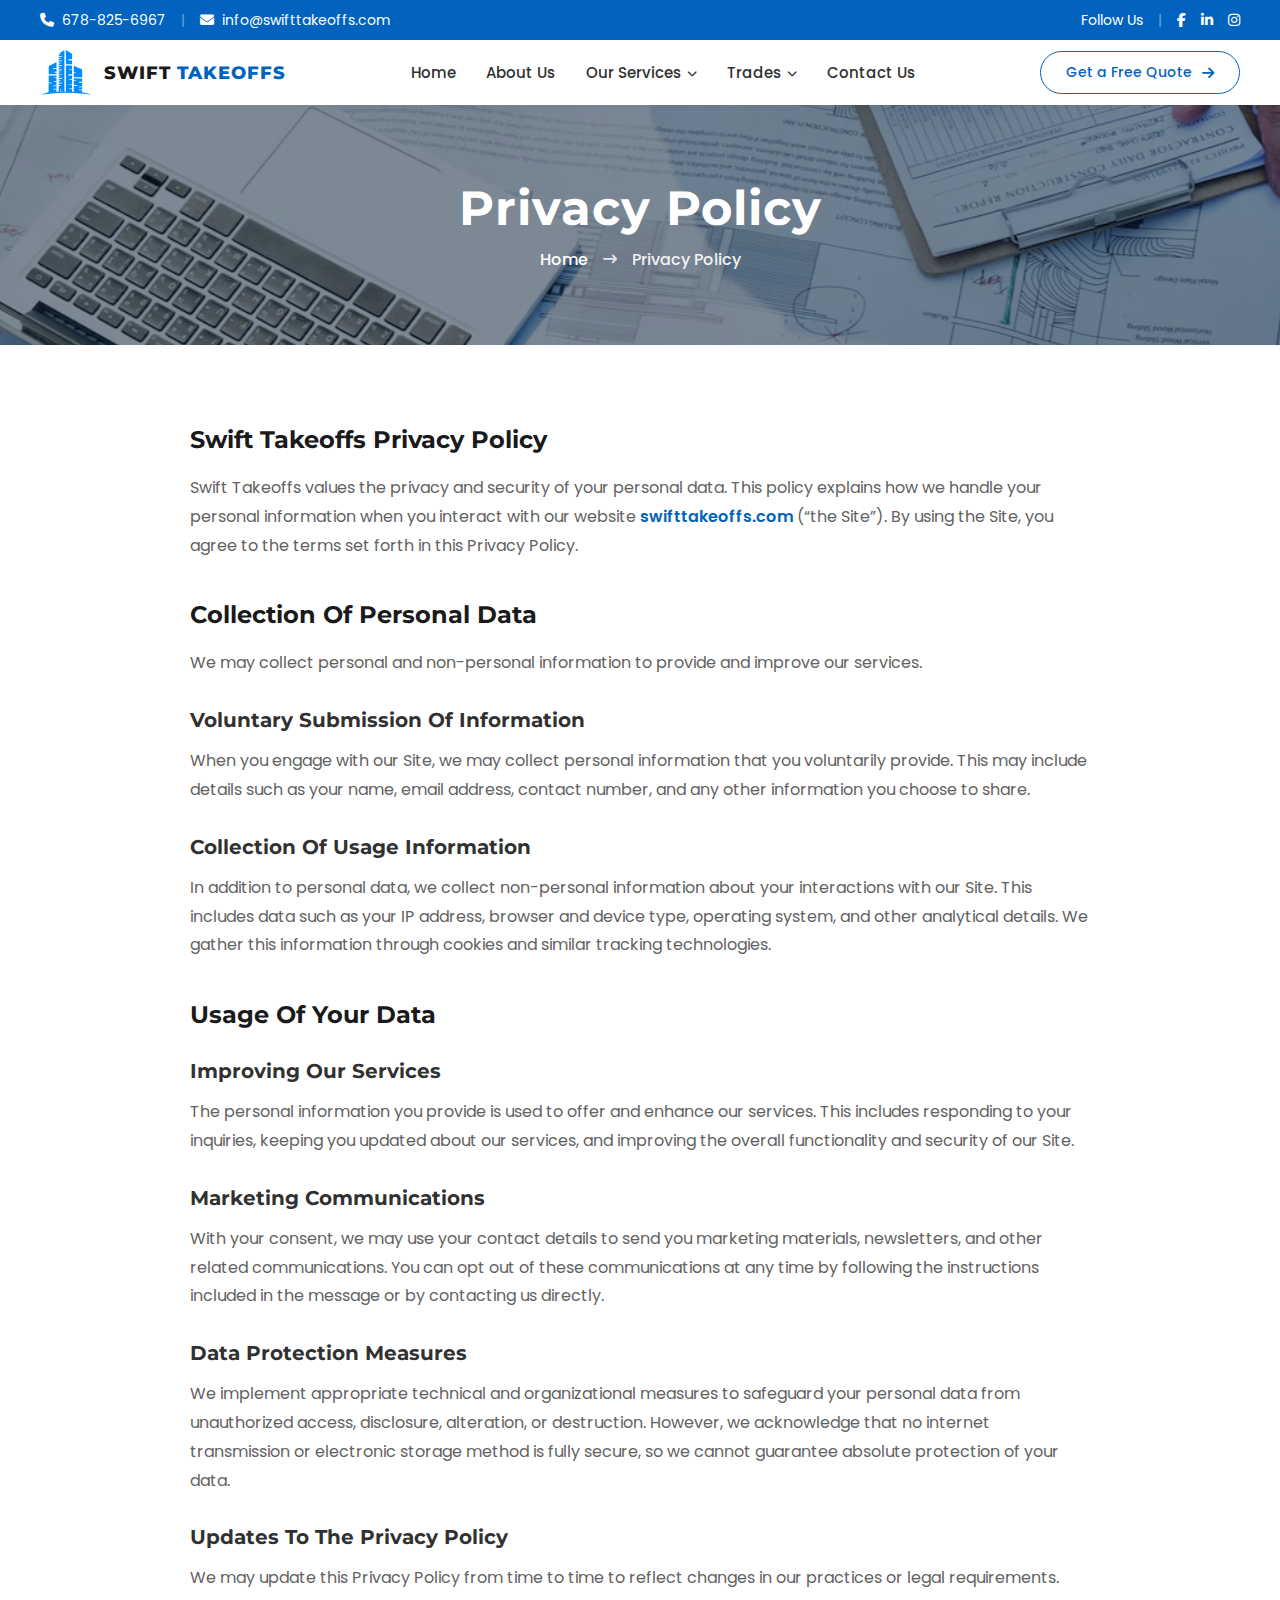
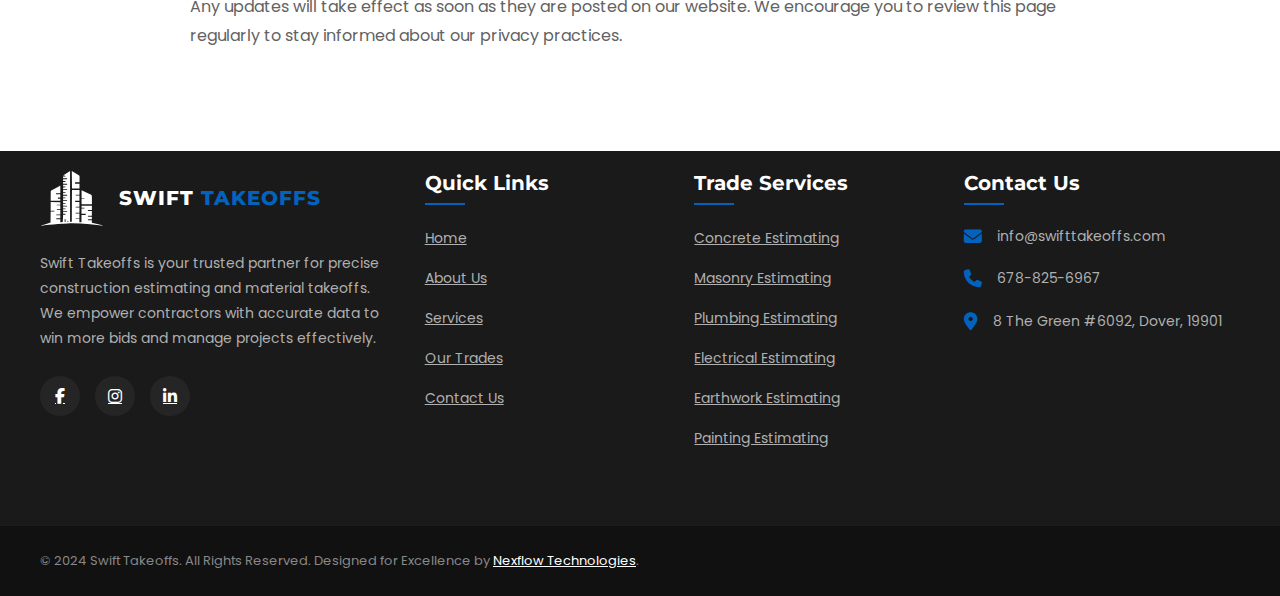
<file: privacypolicy.html>
<!DOCTYPE html>
<html lang="en">
<head>
    <meta charset="UTF-8">
    <meta name="viewport" content="width=device-width, initial-scale=1.0">
    <title>Privacy Policy - Swift Takeoffs</title>
    <link rel="icon" type="image/x-icon" href="assets/images/favicon.ico">

    <!-- Fonts -->
    <link href="https://fonts.googleapis.com/css2?family=Montserrat:wght@700;800&family=Poppins:wght@400;500;600;700;800&display=swap" rel="stylesheet">
    <!-- Font Awesome CDN -->
    <link rel="stylesheet" href="https://cdnjs.cloudflare.com/ajax/libs/font-awesome/6.5.1/css/all.min.css">
    <link rel="stylesheet" href="assets/css/style.css">
</head>
<body>
    <header>
        <div class="top-navbar">
            <div class="container">
                <div class="top-nav-left">
                    <div class="top-nav-items">
                        <i class="fa-solid fa-phone"></i>
                        <span>678-825-6967</span>
                    </div>
                    <div class="divider">|</div>
                    <div class="top-nav-items">
                        <i class="fa-solid fa-envelope"></i>
                        <span>info@swifttakeoffs.com</span>
                    </div>
                </div>
                <div class="top-nav-right">
                    <span>Follow Us</span>
                    <div class="divider">|</div>
                    <div class="social-icons">
                        <a href="https://www.facebook.com/profile.php?id=61577395054988" target="_blank" rel="noopener noreferrer"><i class="fa-brands fa-facebook-f"></i></a>
                        <a href="https://www.linkedin.com/company/swift-takeoffs/" target="_blank" rel="noopener noreferrer"><i class="fa-brands fa-linkedin-in"></i></a>
                        <a href="https://www.instagram.com/swifttakeoffs/" target="_blank" rel="noopener noreferrer"><i class="fa-brands fa-instagram"></i></a>
                    </div>
                </div>
            </div>
        </div>
        <div class="main-navbar">
            <div class="container">
                <div class="logo">
                    <a href="index.html" class="navbar-brand">
                        <img src="assets/images/logoheader.svg" alt="logo" >
                        <h2 class="brand-text">Swift <span>Takeoffs</span></h2>
                    </a>
                </div>
                <nav class="nav-menu">
                    <ul>
                        <li><a href="index.html">Home</a></li>
                        <li><a href="about.html">About Us</a></li>
                        <li class="dropdown">
                            <a href="services.html">Our Services <i class="fa-solid fa-chevron-down"></i></a>
                            <ul class="dropdown-menu">
                                <li><a href="services.html">MEP Estimating</a></li>
                                <li><a href="services.html">Concrete Estimating</a></li>
                                <li><a href="services.html">Painting Estimating</a></li>
                                <li><a href="services.html">Steel Estimating</a></li>
                                <li><a href="services.html">Masonry Takeoff</a></li>
                                <li><a href="services.html">Drywall Takeoff</a></li>
                                <li><a href="services.html">Lumber Takeoff</a></li>
                                <li><a href="services.html">Sitework Takeoff</a></li>
                            </ul>
                        </li>
                        <li class="dropdown">
                            <a href="trades.html">Trades <i class="fa-solid fa-chevron-down"></i></a>
                            <ul class="dropdown-menu">
                                <li><a href="trades.html">Existing Conditions</a></li>
                                <li><a href="trades.html">Concrete Estimating</a></li>
                                <li><a href="trades.html">Masonry Estimating</a></li>
                                <li><a href="trades.html">Metals Estimating</a></li>
                                <li><a href="trades.html">Wood & Plastics</a></li>
                                <li><a href="trades.html">Thermal Protection</a></li>
                                <li><a href="trades.html">Openings Estimating</a></li>
                                <li><a href="trades.html">Finishes Estimating</a></li>
                                <li><a href="trades.html">Specialties Estimating</a></li>
                                <li><a href="trades.html">Equipment Estimating</a></li>
                                <li><a href="trades.html">Furnishings Estimating</a></li>
                                <li><a href="trades.html">Special Construction</a></li>
                                <li><a href="trades.html">Conveying Equipment</a></li>
                                <li><a href="trades.html">Mechanical Support</a></li>
                                <li><a href="trades.html">Fire Suppression</a></li>
                                <li><a href="trades.html">Plumbing Estimating</a></li>
                                <li><a href="trades.html">HVAC Estimating</a></li>
                                <li><a href="trades.html">Electrical Estimating</a></li>
                                <li><a href="trades.html">Earthwork Estimating</a></li>
                                <li><a href="trades.html">Exterior Improvements</a></li>
                                <li><a href="trades.html">Utilities Estimating</a></li>
                            </ul>
                        </li>
                        <li><a href="contact.html">Contact Us</a></li>
                    </ul>
                </nav>
                <div class="quote-area">
                    <a href="getquote.html" class="btn-quote">
                        Get a Free Quote <i class="fa-solid fa-arrow-right"></i>
                    </a>
                </div>
                <div class="mobile-menu-toggle">
                    <i class="fa-solid fa-bars"></i>
                </div>
            </div>
        </div>
    </header>

    <main>
        <!-- ===== PAGE BANNER SECTION ===== -->
        <section class="page-banner privacy-banner">
            <div class="page-banner-overlay"></div>
            <div class="container">
                <div class="page-banner-content">
                    <h1>Privacy Policy</h1>
                    <div class="breadcrumbs">
                        <a href="index.html">Home</a>
                        <i class="fa-solid fa-arrow-right-long"></i>
                        <span>Privacy Policy</span>
                    </div>
                </div>
            </div>
        </section>

        <!-- ===== PRIVACY CONTENT SECTION ===== -->
        <section class="privacy-content-sec">
            <div class="container container-column">
                <div class="privacy-content">
                    <h3>Swift Takeoffs Privacy Policy</h3>
                    <p>Swift Takeoffs values the privacy and security of your personal data. This policy explains how we handle your personal information when you interact with our website <a href="https://swifttakeoffs.com" target="_blank">swifttakeoffs.com</a> (“the Site”). By using the Site, you agree to the terms set forth in this Privacy Policy.</p>

                    <h3>Collection Of Personal Data</h3>
                    <p>We may collect personal and non-personal information to provide and improve our services.</p>
                    
                    <h4>Voluntary Submission Of Information</h4>
                    <p>When you engage with our Site, we may collect personal information that you voluntarily provide. This may include details such as your name, email address, contact number, and any other information you choose to share.</p>

                    <h4>Collection Of Usage Information</h4>
                    <p>In addition to personal data, we collect non-personal information about your interactions with our Site. This includes data such as your IP address, browser and device type, operating system, and other analytical details. We gather this information through cookies and similar tracking technologies.</p>

                    <h3>Usage Of Your Data</h3>
                    
                    <h4>Improving Our Services</h4>
                    <p>The personal information you provide is used to offer and enhance our services. This includes responding to your inquiries, keeping you updated about our services, and improving the overall functionality and security of our Site.</p>

                    <h4>Marketing Communications</h4>
                    <p>With your consent, we may use your contact details to send you marketing materials, newsletters, and other related communications. You can opt out of these communications at any time by following the instructions included in the message or by contacting us directly.</p>

                    <h4>Data Protection Measures</h4>
                    <p>We implement appropriate technical and organizational measures to safeguard your personal data from unauthorized access, disclosure, alteration, or destruction. However, we acknowledge that no internet transmission or electronic storage method is fully secure, so we cannot guarantee absolute protection of your data.</p>

                    <h4>Updates To The Privacy Policy</h4>
                    <p>We may update this Privacy Policy from time to time to reflect changes in our practices or legal requirements. Any updates will take effect as soon as they are posted on our website. We encourage you to review this page regularly to stay informed about our privacy practices.</p>
                </div>
            </div>
        </section>
    </main>

    <!-- ===== MAIN FOOTER ===== -->
    <footer class="main-footer">
        <div class="container">
            <div class="footer-grid">
                <!-- Column 1: About -->
                <div class="footer-col footer-about">
                    <a href="index.html" class="footer-brand">
                        <img src="assets/images/logofooter.svg" alt="Swift Takeoffs Logo" >
                        <h2 class="brand-text">Swift <span>Takeoffs</span></h2>
                    </a>
                    <p>Swift Takeoffs is your trusted partner for precise construction estimating and material takeoffs. We empower contractors with accurate data to win more bids and manage projects effectively.</p>
                    <div class="footer-socials">
                        <a href="https://www.facebook.com/profile.php?id=61577395054988" target="_blank" rel="noopener noreferrer"><i class="fa-brands fa-facebook-f"></i></a>
                        <a href="https://www.instagram.com/swifttakeoffs/" target="_blank" rel="noopener noreferrer"><i class="fa-brands fa-instagram"></i></a>
                        <a href="https://www.linkedin.com/company/swift-takeoffs/" target="_blank" rel="noopener noreferrer"><i class="fa-brands fa-linkedin-in"></i></a>
                    </div>
                </div>

                <!-- Column 2: Quick Links -->
                <div class="footer-col footer-links">
                    <h3>Quick Links</h3>
                    <ul>
                        <li><a href="index.html">Home</a></li>
                        <li><a href="about.html">About Us</a></li>
                        <li><a href="services.html">Services</a></li>
                        <li><a href="trades.html">Our Trades</a></li>
                        <li><a href="contact.html">Contact Us</a></li>
                    </ul>
                </div>

                <!-- Column 3: Trades -->
                <div class="footer-col footer-trades">
                    <h3>Trade Services</h3>
                    <ul>
                        <li><a href="trades.html">Concrete Estimating</a></li>
                        <li><a href="trades.html">Masonry Estimating</a></li>
                        <li><a href="trades.html">Plumbing Estimating</a></li>
                        <li><a href="trades.html">Electrical Estimating</a></li>
                        <li><a href="trades.html">Earthwork Estimating</a></li>
                        <li><a href="trades.html">Painting Estimating</a></li>
                    </ul>
                </div>

                <!-- Column 4: Contact -->
                <div class="footer-col footer-contact">
                    <h3>Contact Us</h3>
                    <div class="contact-info-item">
                        <i class="fa-solid fa-envelope"></i>
                        <span>info@swifttakeoffs.com</span>
                    </div>
                    <div class="contact-info-item">
                        <i class="fa-solid fa-phone"></i>
                        <span>678-825-6967</span>
                    </div>
                    <div class="contact-info-item">
                        <i class="fa-solid fa-location-dot"></i>
                        <span>8 The Green #6092, Dover, 19901</span>
                    </div>
                </div>
            </div>
        </div>

        <!-- Footer Bottom Bar -->
        <div class="footer-bottom">
            <div class="container">
                <p>&copy; 2024 Swift Takeoffs. All Rights Reserved. Designed for Excellence by <a href="https://nexflow.tech/" target="_blank" rel="noopener noreferrer">Nexflow Technologies</a>.</p>
            </div>
        </div>
    </footer>

    <!-- Scroll to Top Button -->
    <a href="#" class="back-to-top" id="backToTopBtn">
        <i class="fa-solid fa-arrow-up"></i>
    </a>

    <!-- Custom JS -->
    <script src="assets/js/main.js"></script>
</body>
</html>
</file>
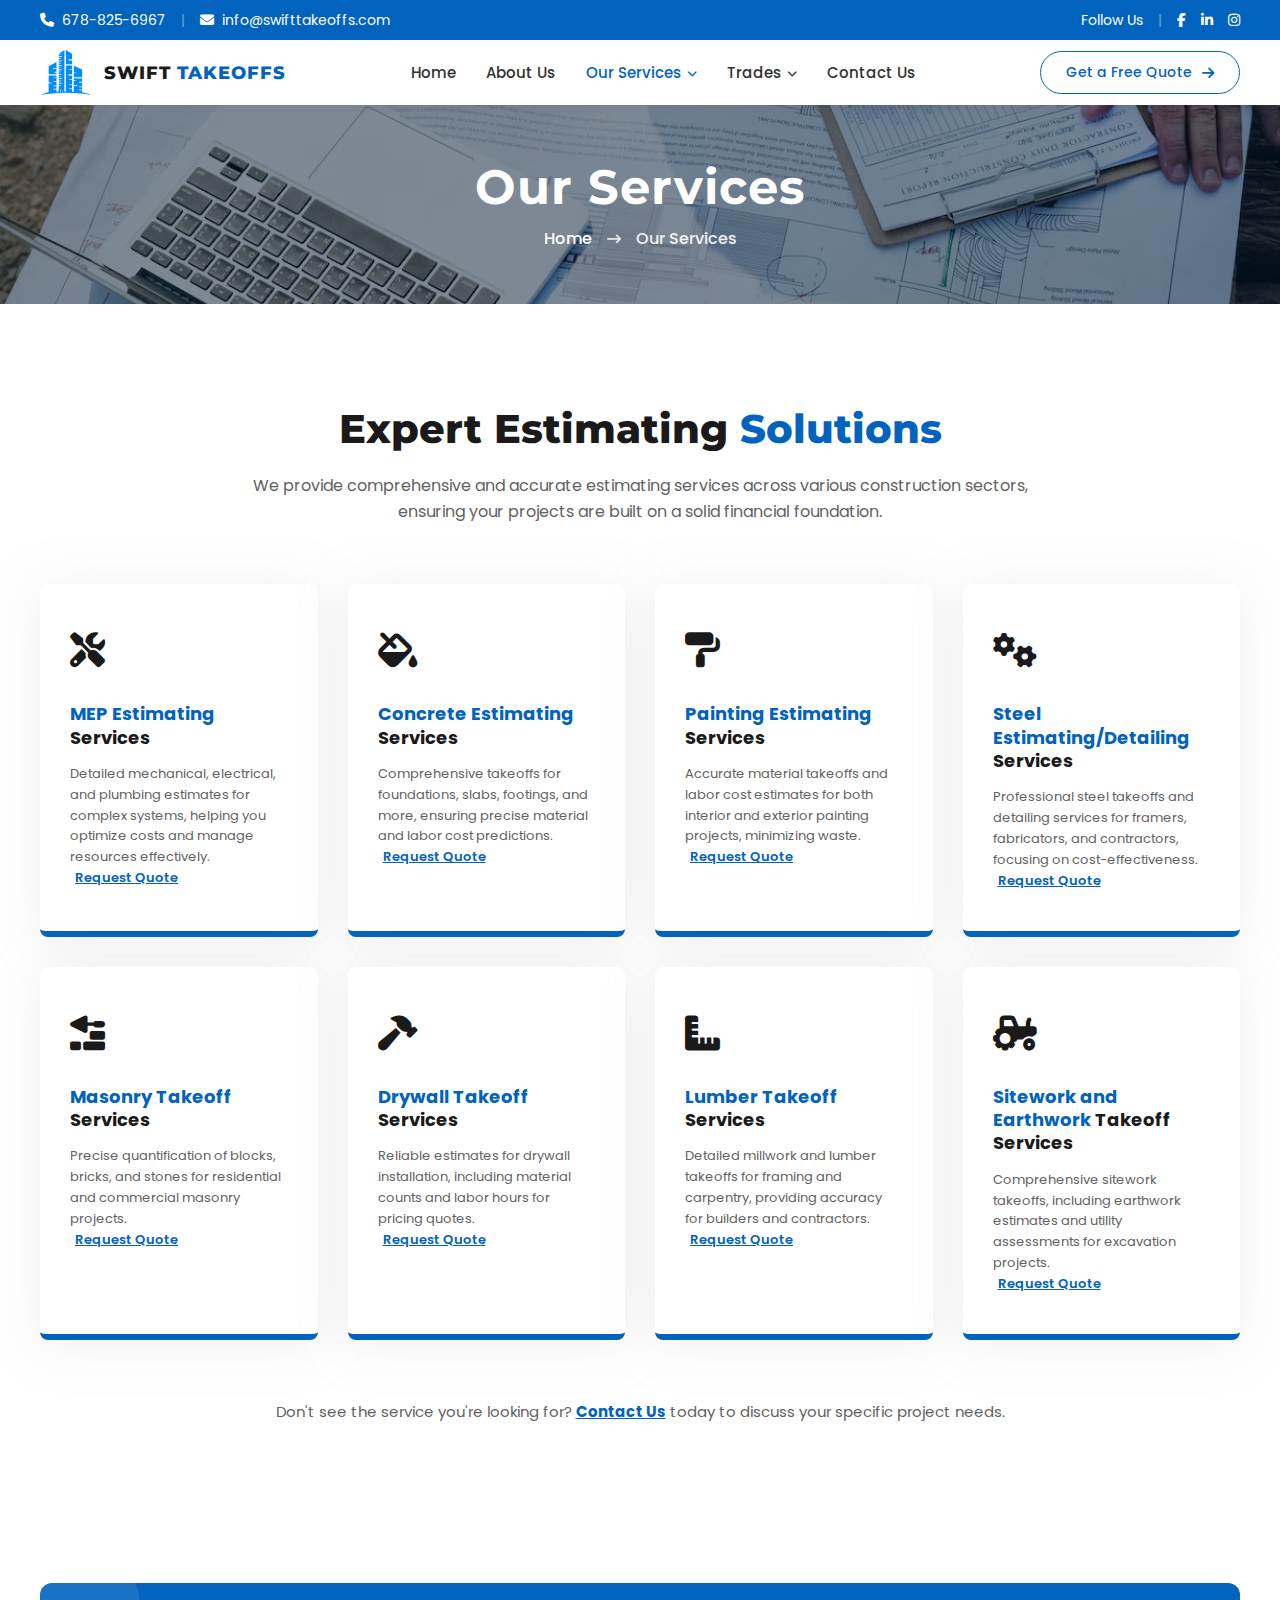
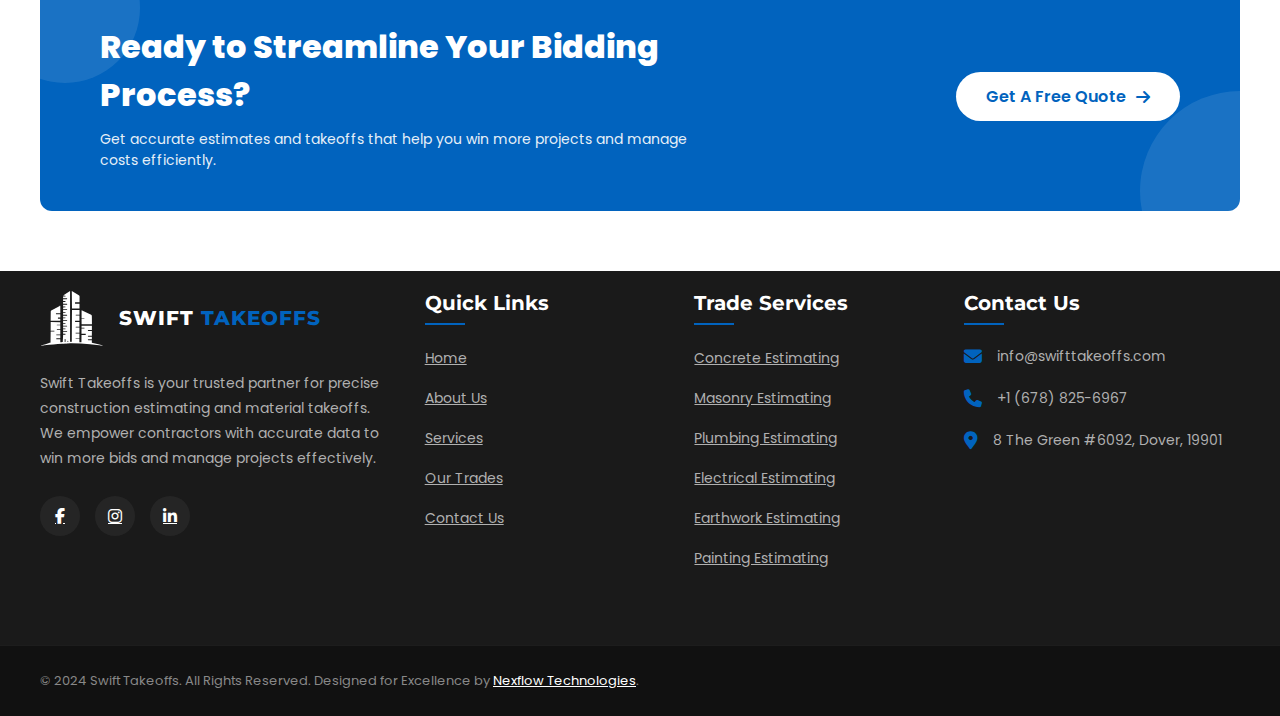
<file: services.html>
<!DOCTYPE html>
<html lang="en">
<head>
    <meta charset="UTF-8">
    <meta name="viewport" content="width=device-width, initial-scale=1.0">
    <title>Our Services - Swift Takeoffs</title>
    <link rel="icon" type="image/x-icon" href="assets/images/favicon.ico">

    <!-- Fonts -->
    <link href="https://fonts.googleapis.com/css2?family=Montserrat:wght@700&family=Poppins:wght@400;500;600;700;800&display=swap" rel="stylesheet">
    <!-- Font Awesome CDN -->
    <link rel="stylesheet" href="https://cdnjs.cloudflare.com/ajax/libs/font-awesome/6.5.1/css/all.min.css">
    <link rel="stylesheet" href="assets/css/style.css">
</head>
<body>
    <header>
        <div class="top-navbar">
            <div class="container">
                <div class="top-nav-left">
                    <div class="top-nav-items">
                        <i class="fa-solid fa-phone"></i>
                        <span>678-825-6967</span>
                    </div>
                    <div class="divider">|</div>
                    <div class="top-nav-items">
                        <i class="fa-solid fa-envelope"></i>
                        <span>info@swifttakeoffs.com</span>
                    </div>
                </div>
                <div class="top-nav-right">
                    <span>Follow Us</span>
                    <div class="divider">|</div>
                    <div class="social-icons">
                        <a href="https://www.facebook.com/profile.php?id=61577395054988" target="_blank" rel="noopener noreferrer"><i class="fa-brands fa-facebook-f"></i></a>
                        <a href="https://www.linkedin.com/company/swift-takeoffs/" target="_blank" rel="noopener noreferrer"><i class="fa-brands fa-linkedin-in"></i></a>
                        <a href="https://www.instagram.com/swifttakeoffs/" target="_blank" rel="noopener noreferrer"><i class="fa-brands fa-instagram"></i></a>
                    </div>
                </div>
            </div>
        </div>
        <div class="main-navbar">
            <div class="container">
                <div class="logo">
                    <a href="index.html" class="navbar-brand">
                        <img src="assets/images/logoheader.svg" alt="logo" >
                        <h2 class="brand-text">Swift <span>Takeoffs</span></h2>
                    </a>
                </div>
                <nav class="nav-menu">
                    <ul>
                        <li><a href="index.html">Home</a></li>
                        <li><a href="about.html">About Us</a></li>
                        <li class="dropdown">
                            <a href="services.html" class="active">Our Services <i class="fa-solid fa-chevron-down"></i></a>
                            <ul class="dropdown-menu">
                                <li><a href="services.html">MEP Estimating</a></li>
                                <li><a href="services.html">Concrete Estimating</a></li>
                                <li><a href="services.html">Painting Estimating</a></li>
                                <li><a href="services.html">Steel Estimating</a></li>
                                <li><a href="services.html">Masonry Takeoff</a></li>
                                <li><a href="services.html">Drywall Takeoff</a></li>
                                <li><a href="services.html">Lumber Takeoff</a></li>
                                <li><a href="services.html">Sitework Takeoff</a></li>
                            </ul>
                        </li>
                        <li class="dropdown">
                            <a href="trades.html">Trades <i class="fa-solid fa-chevron-down"></i></a>
                            <ul class="dropdown-menu">
                                <li><a href="trades.html">Existing Conditions</a></li>
                                <li><a href="trades.html">Concrete Estimating</a></li>
                                <li><a href="trades.html">Masonry Estimating</a></li>
                                <li><a href="trades.html">Metals Estimating</a></li>
                                <li><a href="trades.html">Wood & Plastics</a></li>
                                <li><a href="trades.html">Thermal Protection</a></li>
                                <li><a href="trades.html">Openings Estimating</a></li>
                                <li><a href="trades.html">Finishes Estimating</a></li>
                                <li><a href="trades.html">Specialties Estimating</a></li>
                                <li><a href="trades.html">Equipment Estimating</a></li>
                                <li><a href="trades.html">Furnishings Estimating</a></li>
                                <li><a href="trades.html">Special Construction</a></li>
                                <li><a href="trades.html">Conveying Equipment</a></li>
                                <li><a href="trades.html">Mechanical Support</a></li>
                                <li><a href="trades.html">Fire Suppression</a></li>
                                <li><a href="trades.html">Plumbing Estimating</a></li>
                                <li><a href="trades.html">HVAC Estimating</a></li>
                                <li><a href="trades.html">Electrical Estimating</a></li>
                                <li><a href="trades.html">Earthwork Estimating</a></li>
                                <li><a href="trades.html">Exterior Improvements</a></li>
                                <li><a href="trades.html">Utilities Estimating</a></li>
                            </ul>
                        </li>
                        <li><a href="contact.html">Contact Us</a></li>
                    </ul>
                </nav>
                <div class="quote-area">
                    <a href="getquote.html" class="btn-quote">
                        Get a Free Quote <i class="fa-solid fa-arrow-right"></i>
                    </a>
                </div>
                <div class="mobile-menu-toggle">
                    <i class="fa-solid fa-bars"></i>
                </div>
            </div>
        </div>
    </header>

    <main>
        <!-- ===== PAGE BANNER SECTION ===== -->
        <section class="page-banner">
            <div class="page-banner-overlay"></div>
            <div class="container">
                <div class="page-banner-content">
                    <h1>Our Services</h1>
                    <div class="breadcrumbs">
                        <a href="index.html">Home</a>
                        <i class="fa-solid fa-arrow-right-long"></i>
                        <span>Our Services</span>
                    </div>
                </div>
            </div>
        </section>

        <!-- ===== SERVICES LIST SECTION ===== -->
        <section class="services">
            <div class="container container-column">
                <div class="services-header">
                    <h2>Expert Estimating <span>Solutions</span></h2>
                    <p>We provide comprehensive and accurate estimating services across various construction sectors, ensuring your projects are built on a solid financial foundation.</p>
                </div>

                <div class="services-grid">
                    <!-- Service 1 -->
                    <div class="service-card">
                        <div class="service-icon"><i class="fa-solid fa-screwdriver-wrench"></i></div>
                        <h3>MEP Estimating <span>Services</span></h3>
                        <p>Detailed mechanical, electrical, and plumbing estimates for complex systems, helping you optimize costs and manage resources effectively.</p>
                        <a href="getquote.html" class="view-more">Request Quote</a>
                    </div>

                    <!-- Service 2 -->
                    <div class="service-card">
                        <div class="service-icon"><i class="fa-solid fa-fill-drip"></i></div>
                        <h3>Concrete Estimating <span>Services</span></h3>
                        <p>Comprehensive takeoffs for foundations, slabs, footings, and more, ensuring precise material and labor cost predictions.</p>
                        <a href="getquote.html" class="view-more">Request Quote</a>
                    </div>

                    <!-- Service 3 -->
                    <div class="service-card">
                        <div class="service-icon"><i class="fa-solid fa-paint-roller"></i></div>
                        <h3>Painting Estimating <span>Services</span></h3>
                        <p>Accurate material takeoffs and labor cost estimates for both interior and exterior painting projects, minimizing waste.</p>
                        <a href="getquote.html" class="view-more">Request Quote</a>
                    </div>

                    <!-- Service 4 -->
                    <div class="service-card">
                        <div class="service-icon"><i class="fa-solid fa-gears"></i></div>
                        <h3>Steel Estimating/Detailing <span>Services</span></h3>
                        <p>Professional steel takeoffs and detailing services for framers, fabricators, and contractors, focusing on cost-effectiveness.</p>
                        <a href="getquote.html" class="view-more">Request Quote</a>
                    </div>

                    <!-- Service 5 -->
                    <div class="service-card">
                        <div class="service-icon"><i class="fa-solid fa-trowel-bricks"></i></div>
                        <h3>Masonry Takeoff <span>Services</span></h3>
                        <p>Precise quantification of blocks, bricks, and stones for residential and commercial masonry projects.</p>
                        <a href="getquote.html" class="view-more">Request Quote</a>
                    </div>

                    <!-- Service 6 -->
                    <div class="service-card">
                        <div class="service-icon"><i class="fa-solid fa-hammer"></i></div>
                        <h3>Drywall Takeoff <span>Services</span></h3>
                        <p>Reliable estimates for drywall installation, including material counts and labor hours for pricing quotes.</p>
                        <a href="getquote.html" class="view-more">Request Quote</a>
                    </div>

                    <!-- Service 7 -->
                    <div class="service-card">
                        <div class="service-icon"><i class="fa-solid fa-ruler-combined"></i></div>
                        <h3>Lumber Takeoff <span>Services</span></h3>
                        <p>Detailed millwork and lumber takeoffs for framing and carpentry, providing accuracy for builders and contractors.</p>
                        <a href="getquote.html" class="view-more">Request Quote</a>
                    </div>

                    <!-- Service 8 -->
                    <div class="service-card">
                        <div class="service-icon"><i class="fa-solid fa-tractor"></i></div>
                        <h3>Sitework and Earthwork <span>Takeoff Services</span></h3>
                        <p>Comprehensive sitework takeoffs, including earthwork estimates and utility assessments for excavation projects.</p>
                        <a href="getquote.html" class="view-more">Request Quote</a>
                    </div>
                </div>

                <div class="services-footer">
                    <p>Don't see the service you're looking for? <a href="contact.html">Contact Us</a> today to discuss your specific project needs.</p>
                </div>
            </div>
        </section>

        <!-- ===== CTA SECTION ===== -->
        <section class="cta-banner-slim-sec">
            <div class="container">
                <div class="cta-banner-slim">
                    <div class="cta-slim-content">
                        <h2>Ready to Streamline Your Bidding Process?</h2>
                        <p>Get accurate estimates and takeoffs that help you win more projects and manage costs efficiently.</p>
                    </div>
                    <div class="cta-slim-action">
                        <a href="getquote.html" class="btn-white">Get A Free Quote <i class="fa-solid fa-arrow-right"></i></a>
                    </div>
                </div>
            </div>
        </section>
    </main>

    <!-- ===== MAIN FOOTER ===== -->
    <footer class="main-footer">
        <div class="container">
            <div class="footer-grid">
                <!-- Column 1: About -->
                <div class="footer-col footer-about">
                    <a href="index.html" class="footer-brand">
                        <img src="assets/images/logofooter.svg" alt="Swift Takeoffs Logo" >
                        <h2 class="brand-text">Swift <span>Takeoffs</span></h2>
                    </a>
                    <p>Swift Takeoffs is your trusted partner for precise construction estimating and material takeoffs. We empower contractors with accurate data to win more bids and manage projects effectively.</p>
                    <div class="footer-socials">
                        <a href="https://www.facebook.com/profile.php?id=61577395054988" target="_blank" rel="noopener noreferrer"><i class="fa-brands fa-facebook-f"></i></a>
                        <a href="https://www.instagram.com/swifttakeoffs/" target="_blank" rel="noopener noreferrer"><i class="fa-brands fa-instagram"></i></a>
                        <a href="https://www.linkedin.com/company/swift-takeoffs/" target="_blank" rel="noopener noreferrer"><i class="fa-brands fa-linkedin-in"></i></a>
                    </div>
                </div>

                <!-- Column 2: Quick Links -->
                <div class="footer-col footer-links">
                    <h3>Quick Links</h3>
                    <ul>
                        <li><a href="index.html">Home</a></li>
                        <li><a href="about.html">About Us</a></li>
                        <li><a href="services.html">Services</a></li>
                        <li><a href="trades.html">Our Trades</a></li>
                        <li><a href="contact.html">Contact Us</a></li>
                    </ul>
                </div>

                <!-- Column 3: Trades -->
                <div class="footer-col footer-trades">
                    <h3>Trade Services</h3>
                    <ul>
                        <li><a href="trades.html">Concrete Estimating</a></li>
                        <li><a href="trades.html">Masonry Estimating</a></li>
                        <li><a href="trades.html">Plumbing Estimating</a></li>
                        <li><a href="trades.html">Electrical Estimating</a></li>
                        <li><a href="trades.html">Earthwork Estimating</a></li>
                        <li><a href="trades.html">Painting Estimating</a></li>
                    </ul>
                </div>

                <!-- Column 4: Contact -->
                <div class="footer-col footer-contact">
                    <h3>Contact Us</h3>
                    <div class="contact-info-item">
                        <i class="fa-solid fa-envelope"></i>
                        <span>info@swifttakeoffs.com</span>
                    </div>
                    <div class="contact-info-item">
                        <i class="fa-solid fa-phone"></i>
                        <span>+1 (678) 825-6967</span>
                    </div>
                    <div class="contact-info-item">
                        <i class="fa-solid fa-location-dot"></i>
                        <span>8 The Green #6092, Dover, 19901</span>
                    </div>
                </div>
            </div>
        </div>

        <!-- Footer Bottom Bar -->
        <div class="footer-bottom">
            <div class="container">
                <p>&copy; 2024 Swift Takeoffs. All Rights Reserved. Designed for Excellence by <a href="https://nexflow.tech/" target="_blank" rel="noopener noreferrer">Nexflow Technologies</a>.</p>
            </div>
        </div>
    </footer>

    <!-- Scroll to Top Button -->
    <a href="#" class="back-to-top" id="backToTopBtn">
        <i class="fa-solid fa-arrow-up"></i>
    </a>

    <!-- Custom JS -->
    <script src="assets/js/main.js"></script>
</body>
</html>
</file>
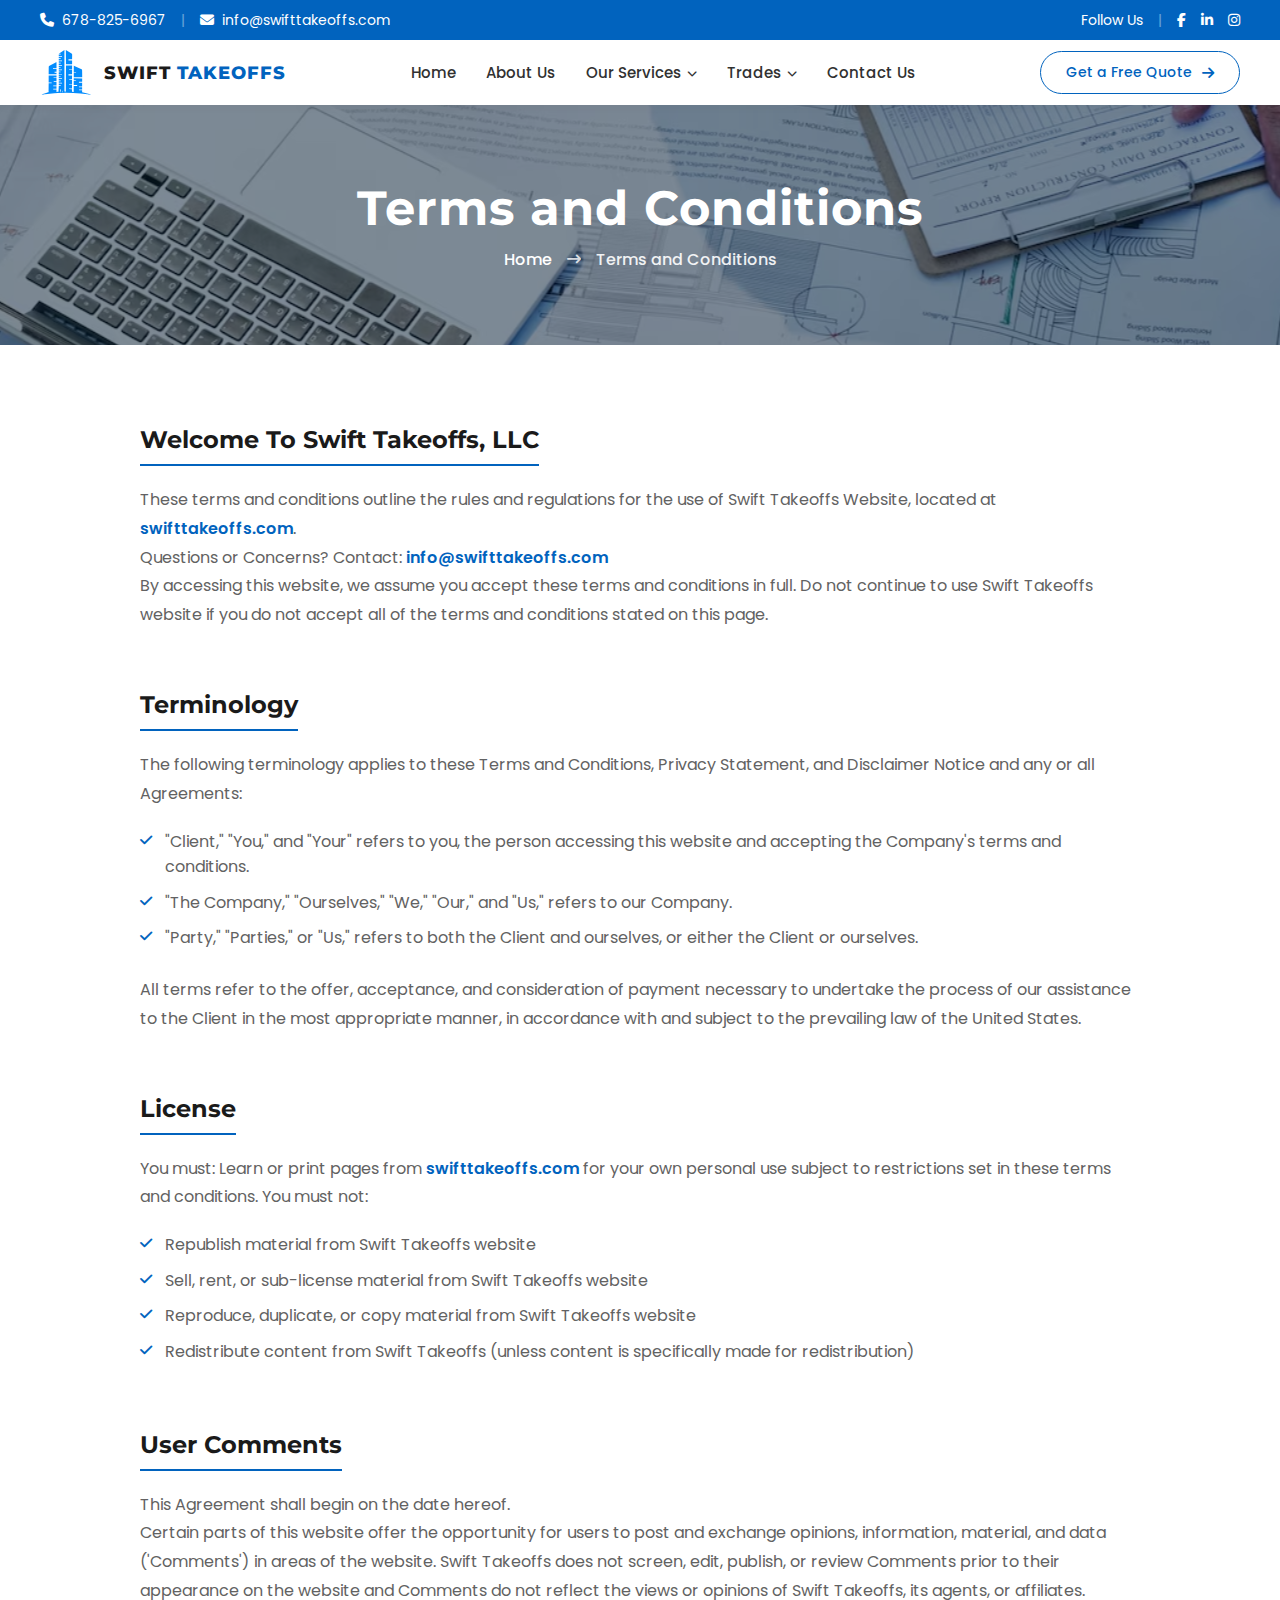
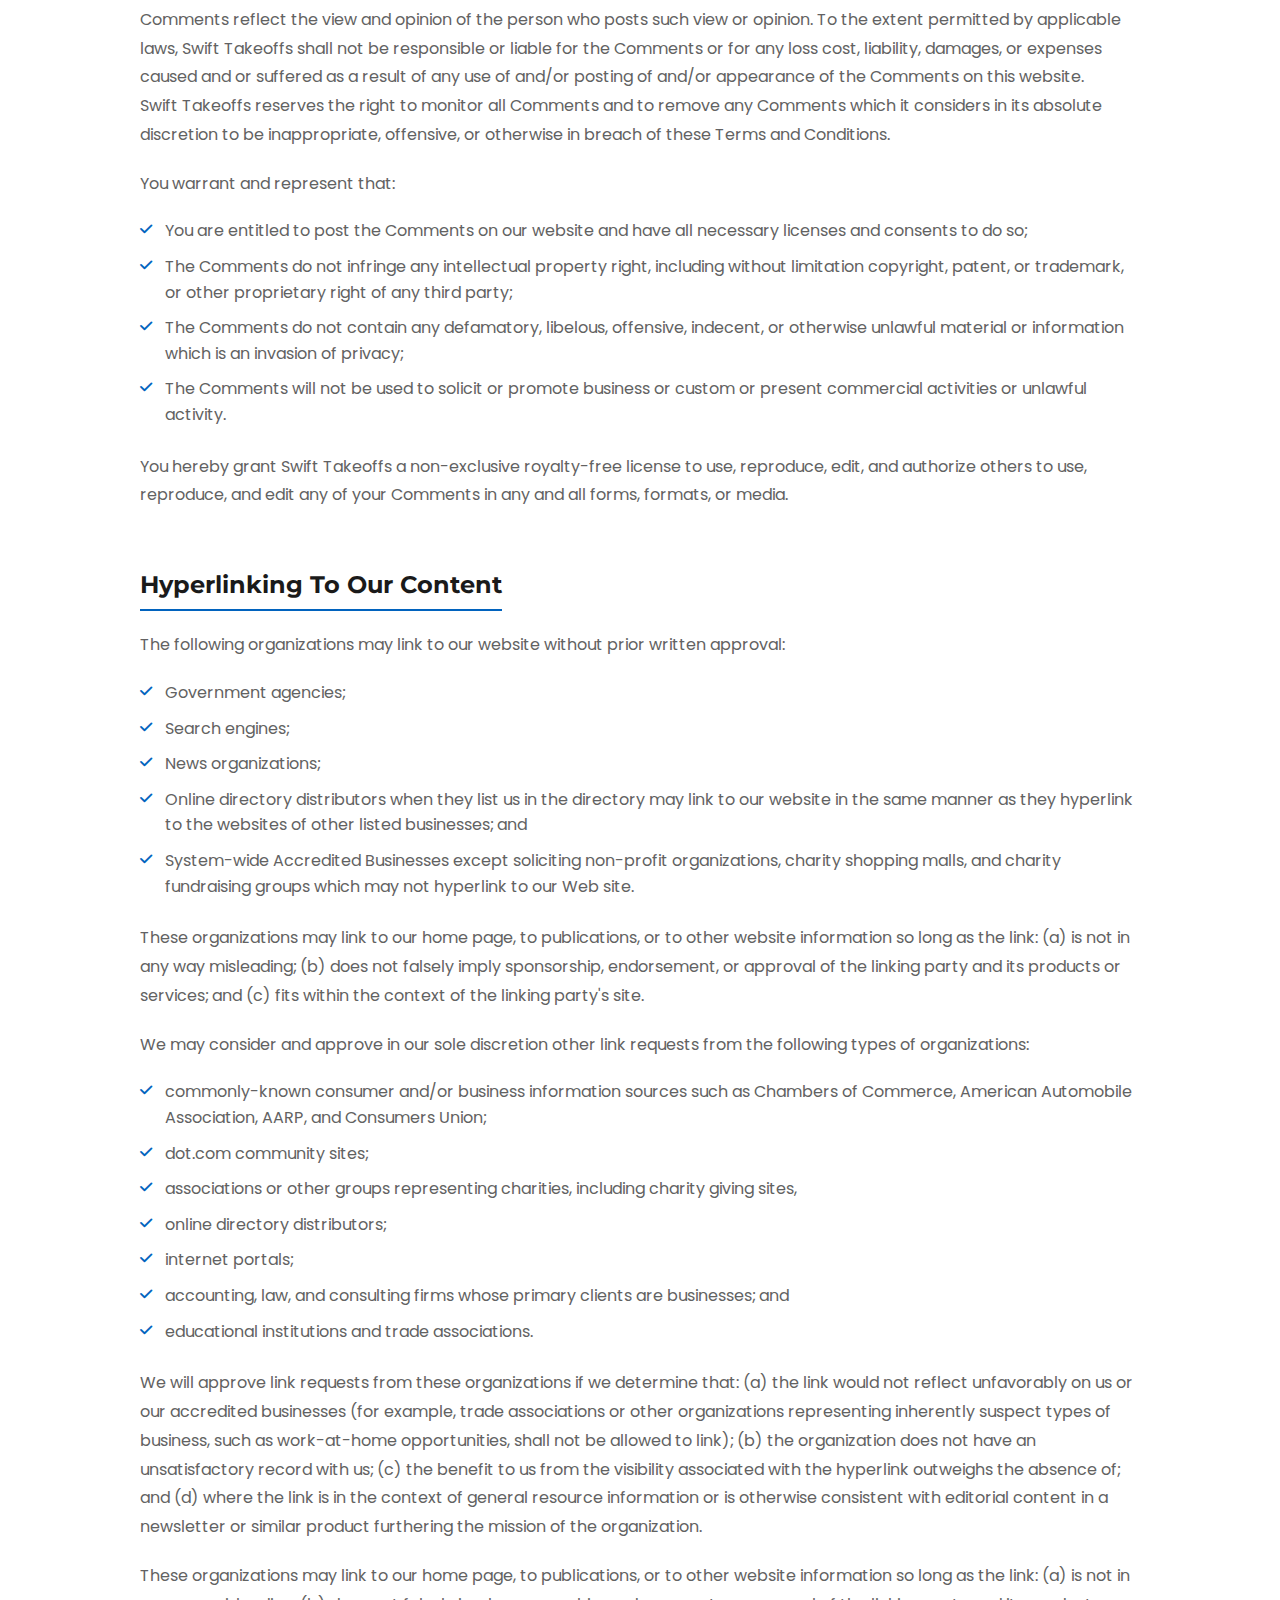
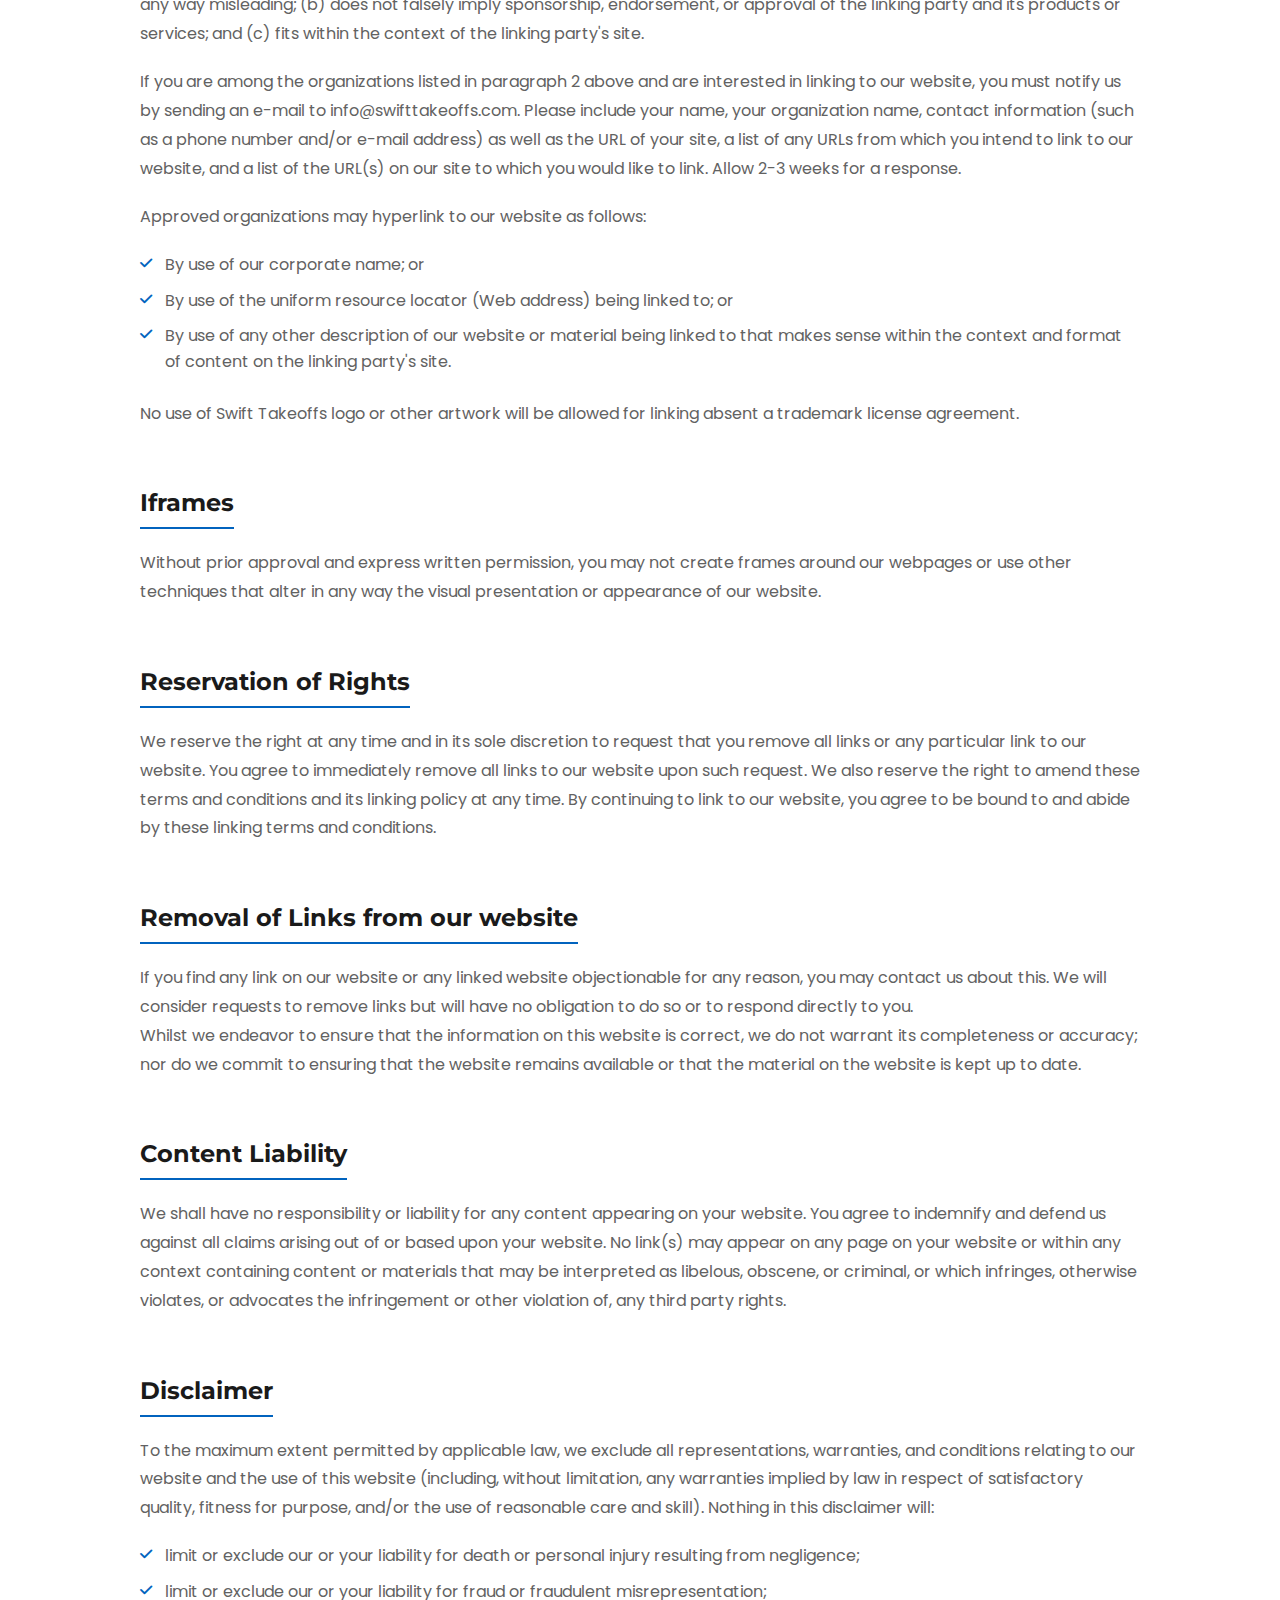
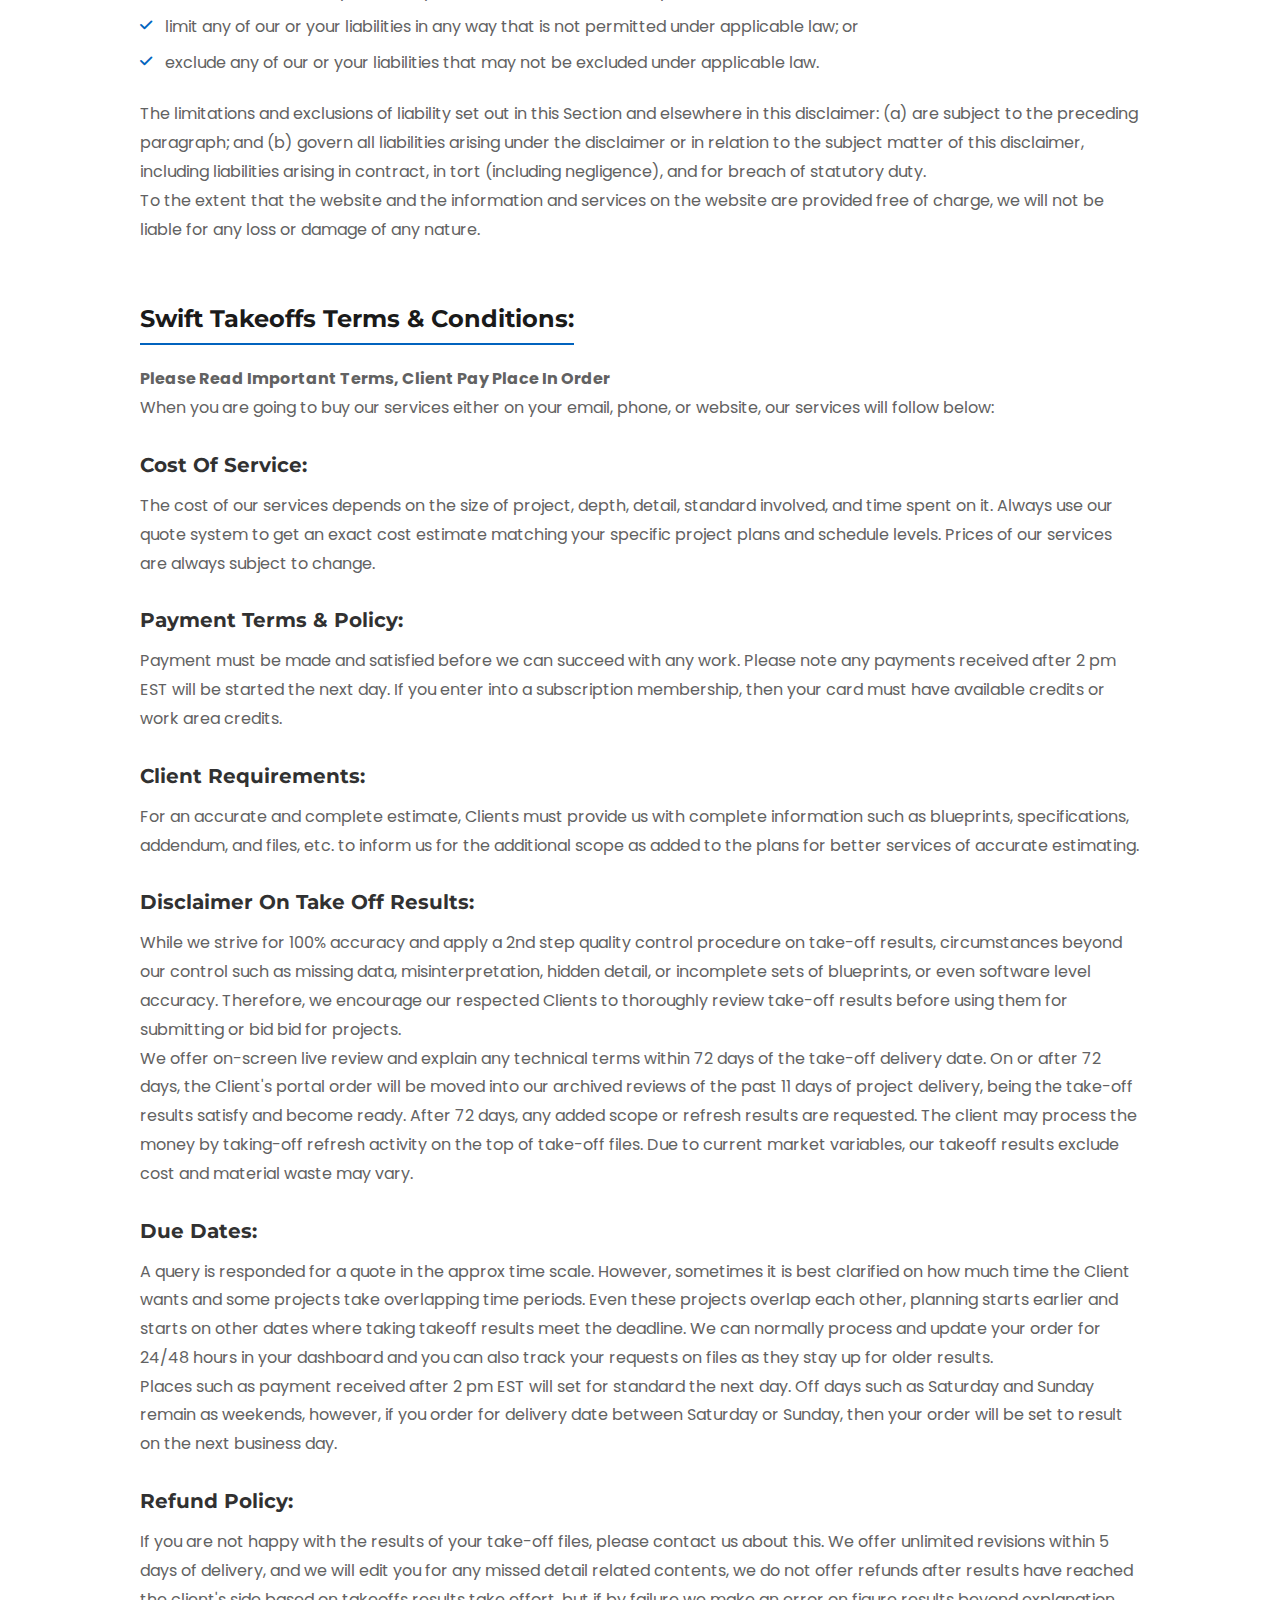
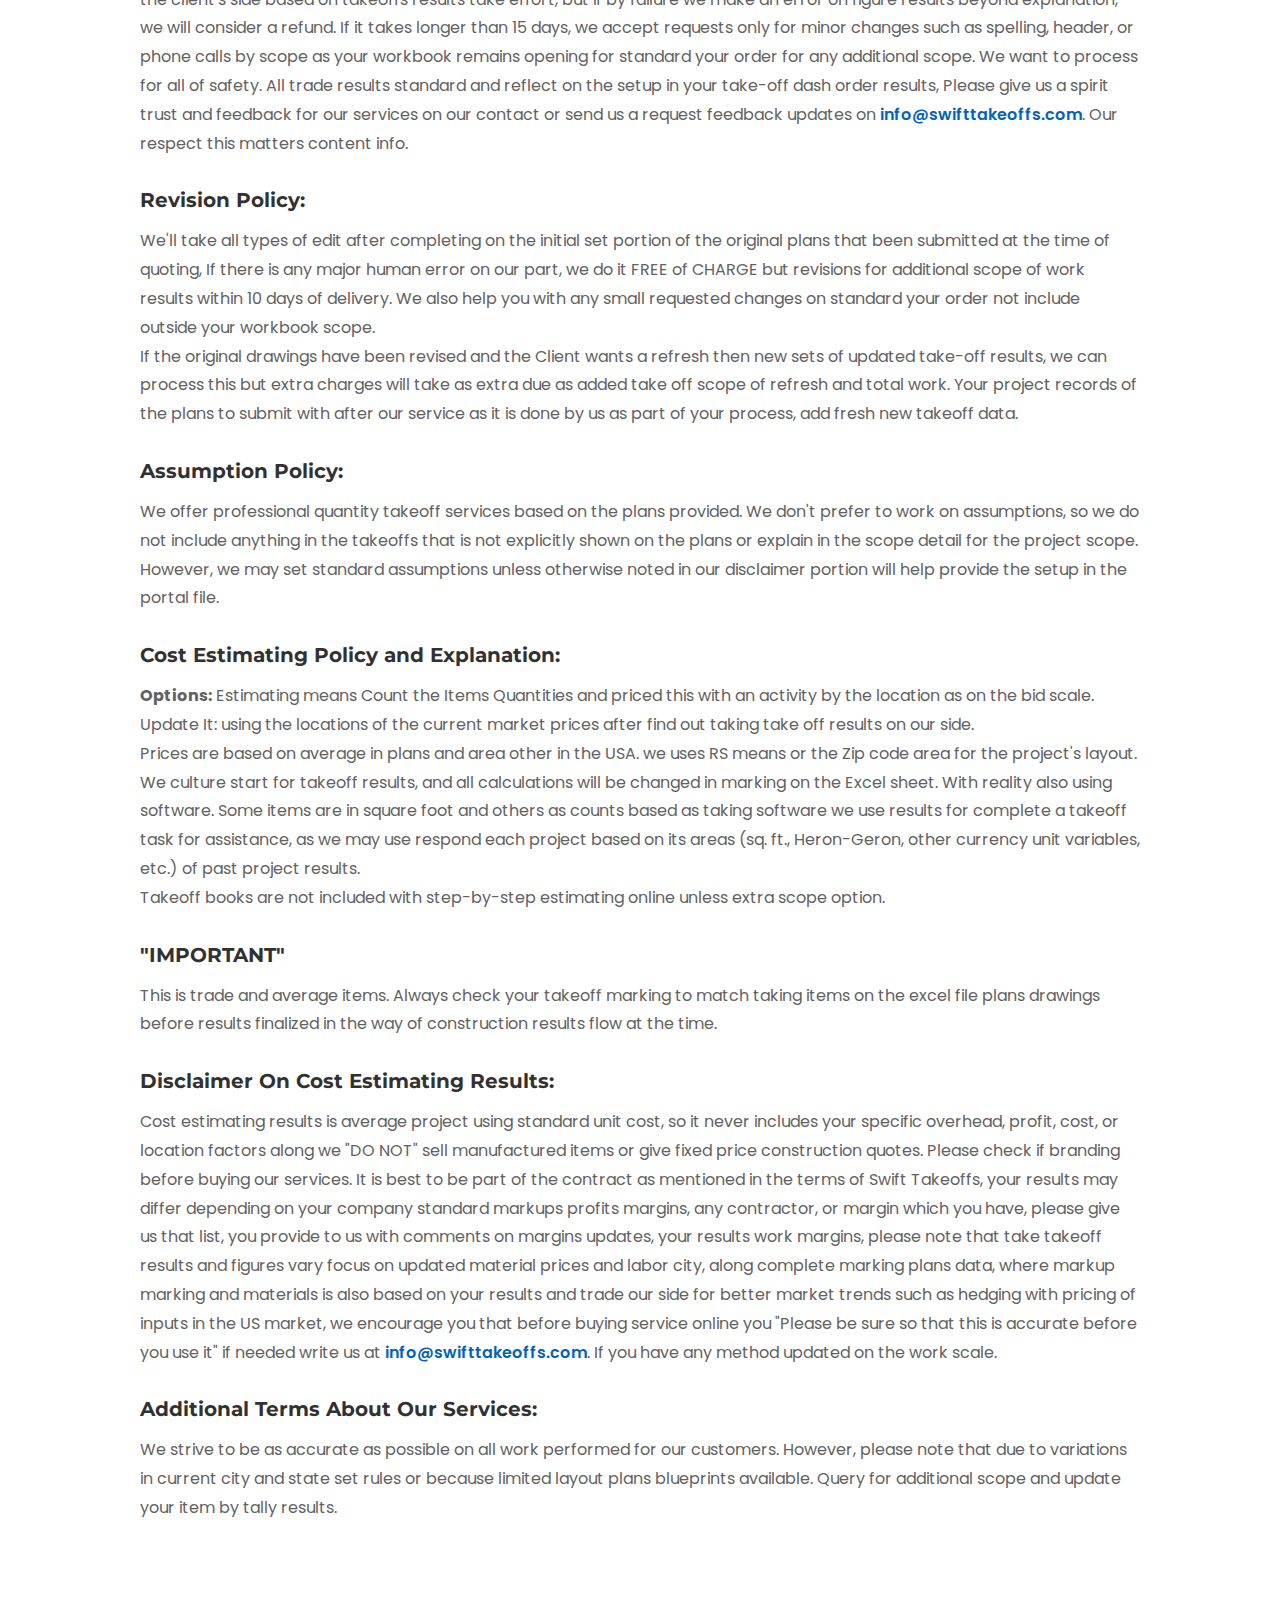
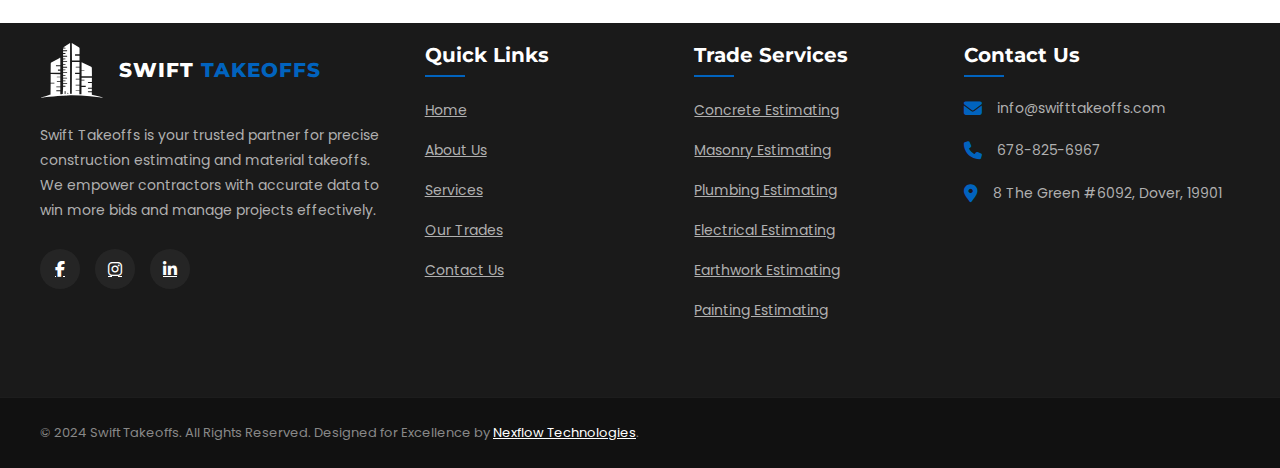
<file: termsandconditions.html>
<!DOCTYPE html>
<html lang="en">
<head>
    <meta charset="UTF-8">
    <meta name="viewport" content="width=device-width, initial-scale=1.0">
    <title>Terms and Conditions - Swift Takeoffs</title>
    <link rel="icon" type="image/x-icon" href="assets/images/favicon.ico">

    <!-- Fonts -->
    <link href="https://fonts.googleapis.com/css2?family=Montserrat:wght@700;800&family=Poppins:wght@400;500;600;700;800&display=swap" rel="stylesheet">
    <!-- Font Awesome CDN -->
    <link rel="stylesheet" href="https://cdnjs.cloudflare.com/ajax/libs/font-awesome/6.5.1/css/all.min.css">
    <link rel="stylesheet" href="assets/css/style.css">
</head>
<body>
    <header>
        <div class="top-navbar">
            <div class="container">
                <div class="top-nav-left">
                    <div class="top-nav-items">
                        <i class="fa-solid fa-phone"></i>
                        <span>678-825-6967</span>
                    </div>
                    <div class="divider">|</div>
                    <div class="top-nav-items">
                        <i class="fa-solid fa-envelope"></i>
                        <span>info@swifttakeoffs.com</span>
                    </div>
                </div>
                <div class="top-nav-right">
                    <span>Follow Us</span>
                    <div class="divider">|</div>
                    <div class="social-icons">
                        <a href="https://www.facebook.com/profile.php?id=61577395054988" target="_blank" rel="noopener noreferrer"><i class="fa-brands fa-facebook-f"></i></a>
                        <a href="https://www.linkedin.com/company/swift-takeoffs/" target="_blank" rel="noopener noreferrer"><i class="fa-brands fa-linkedin-in"></i></a>
                        <a href="https://www.instagram.com/swifttakeoffs/" target="_blank" rel="noopener noreferrer"><i class="fa-brands fa-instagram"></i></a>
                    </div>
                </div>
            </div>
        </div>
        <div class="main-navbar">
            <div class="container">
                <div class="logo">
                    <a href="index.html" class="navbar-brand">
                        <img src="assets/images/logoheader.svg" alt="logo" >
                        <h2 class="brand-text">Swift <span>Takeoffs</span></h2>
                    </a>
                </div>
                <nav class="nav-menu">
                    <ul>
                        <li><a href="index.html">Home</a></li>
                        <li><a href="about.html">About Us</a></li>
                        <li class="dropdown">
                            <a href="services.html">Our Services <i class="fa-solid fa-chevron-down"></i></a>
                            <ul class="dropdown-menu">
                                <li><a href="services.html">MEP Estimating</a></li>
                                <li><a href="services.html">Concrete Estimating</a></li>
                                <li><a href="services.html">Painting Estimating</a></li>
                                <li><a href="services.html">Steel Estimating</a></li>
                                <li><a href="services.html">Masonry Takeoff</a></li>
                                <li><a href="services.html">Drywall Takeoff</a></li>
                                <li><a href="services.html">Lumber Takeoff</a></li>
                                <li><a href="services.html">Sitework Takeoff</a></li>
                            </ul>
                        </li>
                        <li class="dropdown">
                            <a href="trades.html">Trades <i class="fa-solid fa-chevron-down"></i></a>
                            <ul class="dropdown-menu">
                                <li><a href="trades.html">Existing Conditions</a></li>
                                <li><a href="trades.html">Concrete Estimating</a></li>
                                <li><a href="trades.html">Masonry Estimating</a></li>
                                <li><a href="trades.html">Metals Estimating</a></li>
                                <li><a href="trades.html">Wood & Plastics</a></li>
                                <li><a href="trades.html">Thermal Protection</a></li>
                                <li><a href="trades.html">Openings Estimating</a></li>
                                <li><a href="trades.html">Finishes Estimating</a></li>
                                <li><a href="trades.html">Specialties Estimating</a></li>
                                <li><a href="trades.html">Equipment Estimating</a></li>
                                <li><a href="trades.html">Furnishings Estimating</a></li>
                                <li><a href="trades.html">Special Construction</a></li>
                                <li><a href="trades.html">Conveying Equipment</a></li>
                                <li><a href="trades.html">Mechanical Support</a></li>
                                <li><a href="trades.html">Fire Suppression</a></li>
                                <li><a href="trades.html">Plumbing Estimating</a></li>
                                <li><a href="trades.html">HVAC Estimating</a></li>
                                <li><a href="trades.html">Electrical Estimating</a></li>
                                <li><a href="trades.html">Earthwork Estimating</a></li>
                                <li><a href="trades.html">Exterior Improvements</a></li>
                                <li><a href="trades.html">Utilities Estimating</a></li>
                            </ul>
                        </li>
                        <li><a href="contact.html">Contact Us</a></li>
                    </ul>
                </nav>
                <div class="quote-area">
                    <a href="getquote.html" class="btn-quote">
                        Get a Free Quote <i class="fa-solid fa-arrow-right"></i>
                    </a>
                </div>
                <div class="mobile-menu-toggle">
                    <i class="fa-solid fa-bars"></i>
                </div>
            </div>
        </div>
    </header>

    <main>
        <!-- ===== PAGE BANNER SECTION ===== -->
        <section class="page-banner terms-banner">
            <div class="page-banner-overlay"></div>
            <div class="container">
                <div class="page-banner-content">
                    <h1>Terms and Conditions</h1>
                    <div class="breadcrumbs">
                        <a href="index.html">Home</a>
                        <i class="fa-solid fa-arrow-right-long"></i>
                        <span>Terms and Conditions</span>
                    </div>
                </div>
            </div>
        </section>

        <!-- ===== TERMS CONTENT SECTION ===== -->
        <section class="terms-content-sec">
            <div class="container container-column">
                <div class="terms-content">
                    <h3>Welcome To Swift Takeoffs, LLC</h3>
                    <p>These terms and conditions outline the rules and regulations for the use of Swift Takeoffs Website, located at <a href="https://swifttakeoffs.com">swifttakeoffs.com</a>.<br>
                    Questions or Concerns? Contact: <a href="mailto:info@swifttakeoffs.com">info@swifttakeoffs.com</a><br>
                    By accessing this website, we assume you accept these terms and conditions in full. Do not continue to use Swift Takeoffs website if you do not accept all of the terms and conditions stated on this page.</p>

                    <h3>Terminology</h3>
                    <p>The following terminology applies to these Terms and Conditions, Privacy Statement, and Disclaimer Notice and any or all Agreements:</p>
                    <ul>
                        <li>"Client," "You," and "Your" refers to you, the person accessing this website and accepting the Company's terms and conditions.</li>
                        <li>"The Company," "Ourselves," "We," "Our," and "Us," refers to our Company.</li>
                        <li>"Party," "Parties," or "Us," refers to both the Client and ourselves, or either the Client or ourselves.</li>
                    </ul>
                    <p>All terms refer to the offer, acceptance, and consideration of payment necessary to undertake the process of our assistance to the Client in the most appropriate manner, in accordance with and subject to the prevailing law of the United States.</p>

                    <h3>License</h3>
                    <p>You must: Learn or print pages from <a href="https://swifttakeoffs.com">swifttakeoffs.com</a> for your own personal use subject to restrictions set in these terms and conditions. You must not:</p>
                    <ul>
                        <li>Republish material from Swift Takeoffs website</li>
                        <li>Sell, rent, or sub-license material from Swift Takeoffs website</li>
                        <li>Reproduce, duplicate, or copy material from Swift Takeoffs website</li>
                        <li>Redistribute content from Swift Takeoffs (unless content is specifically made for redistribution)</li>
                    </ul>

                    <h3>User Comments</h3>
                    <p>This Agreement shall begin on the date hereof.<br>
                    Certain parts of this website offer the opportunity for users to post and exchange opinions, information, material, and data ('Comments') in areas of the website. Swift Takeoffs does not screen, edit, publish, or review Comments prior to their appearance on the website and Comments do not reflect the views or opinions of Swift Takeoffs, its agents, or affiliates.<br>
                    Comments reflect the view and opinion of the person who posts such view or opinion. To the extent permitted by applicable laws, Swift Takeoffs shall not be responsible or liable for the Comments or for any loss cost, liability, damages, or expenses caused and or suffered as a result of any use of and/or posting of and/or appearance of the Comments on this website.<br>
                    Swift Takeoffs reserves the right to monitor all Comments and to remove any Comments which it considers in its absolute discretion to be inappropriate, offensive, or otherwise in breach of these Terms and Conditions.</p>
                    <p>You warrant and represent that:</p>
                    <ul>
                        <li>You are entitled to post the Comments on our website and have all necessary licenses and consents to do so;</li>
                        <li>The Comments do not infringe any intellectual property right, including without limitation copyright, patent, or trademark, or other proprietary right of any third party;</li>
                        <li>The Comments do not contain any defamatory, libelous, offensive, indecent, or otherwise unlawful material or information which is an invasion of privacy;</li>
                        <li>The Comments will not be used to solicit or promote business or custom or present commercial activities or unlawful activity.</li>
                    </ul>
                    <p>You hereby grant Swift Takeoffs a non-exclusive royalty-free license to use, reproduce, edit, and authorize others to use, reproduce, and edit any of your Comments in any and all forms, formats, or media.</p>

                    <h3>Hyperlinking To Our Content</h3>
                    <p>The following organizations may link to our website without prior written approval:</p>
                    <ul>
                        <li>Government agencies;</li>
                        <li>Search engines;</li>
                        <li>News organizations;</li>
                        <li>Online directory distributors when they list us in the directory may link to our website in the same manner as they hyperlink to the websites of other listed businesses; and</li>
                        <li>System-wide Accredited Businesses except soliciting non-profit organizations, charity shopping malls, and charity fundraising groups which may not hyperlink to our Web site.</li>
                    </ul>
                    <p>These organizations may link to our home page, to publications, or to other website information so long as the link: (a) is not in any way misleading; (b) does not falsely imply sponsorship, endorsement, or approval of the linking party and its products or services; and (c) fits within the context of the linking party's site.</p>
                    <p>We may consider and approve in our sole discretion other link requests from the following types of organizations:</p>
                    <ul>
                        <li>commonly-known consumer and/or business information sources such as Chambers of Commerce, American Automobile Association, AARP, and Consumers Union;</li>
                        <li>dot.com community sites;</li>
                        <li>associations or other groups representing charities, including charity giving sites,</li>
                        <li>online directory distributors;</li>
                        <li>internet portals;</li>
                        <li>accounting, law, and consulting firms whose primary clients are businesses; and</li>
                        <li>educational institutions and trade associations.</li>
                    </ul>
                    <p>We will approve link requests from these organizations if we determine that: (a) the link would not reflect unfavorably on us or our accredited businesses (for example, trade associations or other organizations representing inherently suspect types of business, such as work-at-home opportunities, shall not be allowed to link); (b) the organization does not have an unsatisfactory record with us; (c) the benefit to us from the visibility associated with the hyperlink outweighs the absence of; and (d) where the link is in the context of general resource information or is otherwise consistent with editorial content in a newsletter or similar product furthering the mission of the organization.</p>
                    <p>These organizations may link to our home page, to publications, or to other website information so long as the link: (a) is not in any way misleading; (b) does not falsely imply sponsorship, endorsement, or approval of the linking party and its products or services; and (c) fits within the context of the linking party's site.</p>
                    <p>If you are among the organizations listed in paragraph 2 above and are interested in linking to our website, you must notify us by sending an e-mail to info@swifttakeoffs.com. Please include your name, your organization name, contact information (such as a phone number and/or e-mail address) as well as the URL of your site, a list of any URLs from which you intend to link to our website, and a list of the URL(s) on our site to which you would like to link. Allow 2-3 weeks for a response.</p>
                    <p>Approved organizations may hyperlink to our website as follows:</p>
                    <ul>
                        <li>By use of our corporate name; or</li>
                        <li>By use of the uniform resource locator (Web address) being linked to; or</li>
                        <li>By use of any other description of our website or material being linked to that makes sense within the context and format of content on the linking party's site.</li>
                    </ul>
                    <p>No use of Swift Takeoffs logo or other artwork will be allowed for linking absent a trademark license agreement.</p>

                    <h3>Iframes</h3>
                    <p>Without prior approval and express written permission, you may not create frames around our webpages or use other techniques that alter in any way the visual presentation or appearance of our website.</p>

                    <h3>Reservation of Rights</h3>
                    <p>We reserve the right at any time and in its sole discretion to request that you remove all links or any particular link to our website. You agree to immediately remove all links to our website upon such request. We also reserve the right to amend these terms and conditions and its linking policy at any time. By continuing to link to our website, you agree to be bound to and abide by these linking terms and conditions.</p>

                    <h3>Removal of Links from our website</h3>
                    <p>If you find any link on our website or any linked website objectionable for any reason, you may contact us about this. We will consider requests to remove links but will have no obligation to do so or to respond directly to you.<br>
                    Whilst we endeavor to ensure that the information on this website is correct, we do not warrant its completeness or accuracy; nor do we commit to ensuring that the website remains available or that the material on the website is kept up to date.</p>

                    <h3>Content Liability</h3>
                    <p>We shall have no responsibility or liability for any content appearing on your website. You agree to indemnify and defend us against all claims arising out of or based upon your website. No link(s) may appear on any page on your website or within any context containing content or materials that may be interpreted as libelous, obscene, or criminal, or which infringes, otherwise violates, or advocates the infringement or other violation of, any third party rights.</p>

                    <h3>Disclaimer</h3>
                    <p>To the maximum extent permitted by applicable law, we exclude all representations, warranties, and conditions relating to our website and the use of this website (including, without limitation, any warranties implied by law in respect of satisfactory quality, fitness for purpose, and/or the use of reasonable care and skill). Nothing in this disclaimer will:</p>
                    <ul>
                        <li>limit or exclude our or your liability for death or personal injury resulting from negligence;</li>
                        <li>limit or exclude our or your liability for fraud or fraudulent misrepresentation;</li>
                        <li>limit any of our or your liabilities in any way that is not permitted under applicable law; or</li>
                        <li>exclude any of our or your liabilities that may not be excluded under applicable law.</li>
                    </ul>
                    <p>The limitations and exclusions of liability set out in this Section and elsewhere in this disclaimer: (a) are subject to the preceding paragraph; and (b) govern all liabilities arising under the disclaimer or in relation to the subject matter of this disclaimer, including liabilities arising in contract, in tort (including negligence), and for breach of statutory duty.<br>
                    To the extent that the website and the information and services on the website are provided free of charge, we will not be liable for any loss or damage of any nature.</p>

                    <h3>Swift Takeoffs Terms & Conditions:</h3>
                    <p><strong>Please Read Important Terms, Client Pay Place In Order</strong><br>
                    When you are going to buy our services either on your email, phone, or website, our services will follow below:</p>

                    <h4>Cost Of Service:</h4>
                    <p>The cost of our services depends on the size of project, depth, detail, standard involved, and time spent on it. Always use our quote system to get an exact cost estimate matching your specific project plans and schedule levels. Prices of our services are always subject to change.</p>

                    <h4>Payment Terms & Policy:</h4>
                    <p>Payment must be made and satisfied before we can succeed with any work. Please note any payments received after 2 pm EST will be started the next day. If you enter into a subscription membership, then your card must have available credits or work area credits.</p>

                    <h4>Client Requirements:</h4>
                    <p>For an accurate and complete estimate, Clients must provide us with complete information such as blueprints, specifications, addendum, and files, etc. to inform us for the additional scope as added to the plans for better services of accurate estimating.</p>

                    <h4>Disclaimer On Take Off Results:</h4>
                    <p>While we strive for 100% accuracy and apply a 2nd step quality control procedure on take-off results, circumstances beyond our control such as missing data, misinterpretation, hidden detail, or incomplete sets of blueprints, or even software level accuracy. Therefore, we encourage our respected Clients to thoroughly review take-off results before using them for submitting or bid bid for projects.<br>
                    We offer on-screen live review and explain any technical terms within 72 days of the take-off delivery date. On or after 72 days, the Client's portal order will be moved into our archived reviews of the past 11 days of project delivery, being the take-off results satisfy and become ready. After 72 days, any added scope or refresh results are requested. The client may process the money by taking-off refresh activity on the top of take-off files. Due to current market variables, our takeoff results exclude cost and material waste may vary.</p>

                    <h4>Due Dates:</h4>
                    <p>A query is responded for a quote in the approx time scale. However, sometimes it is best clarified on how much time the Client wants and some projects take overlapping time periods. Even these projects overlap each other, planning starts earlier and starts on other dates where taking takeoff results meet the deadline. We can normally process and update your order for 24/48 hours in your dashboard and you can also track your requests on files as they stay up for older results.<br>
                    Places such as payment received after 2 pm EST will set for standard the next day. Off days such as Saturday and Sunday remain as weekends, however, if you order for delivery date between Saturday or Sunday, then your order will be set to result on the next business day.</p>

                    <h4>Refund Policy:</h4>
                    <p>If you are not happy with the results of your take-off files, please contact us about this. We offer unlimited revisions within 5 days of delivery, and we will edit you for any missed detail related contents, we do not offer refunds after results have reached the client's side based on takeoffs results take effort, but if by failure we make an error on figure results beyond explanation, we will consider a refund. If it takes longer than 15 days, we accept requests only for minor changes such as spelling, header, or phone calls by scope as your workbook remains opening for standard your order for any additional scope. We want to process for all of safety. All trade results standard and reflect on the setup in your take-off dash order results, Please give us a spirit trust and feedback for our services on our contact or send us a request feedback updates on <a href="mailto:info@swifttakeoffs.com">info@swifttakeoffs.com</a>. Our respect this matters content info.</p>

                    <h4>Revision Policy:</h4>
                    <p>We'll take all types of edit after completing on the initial set portion of the original plans that been submitted at the time of quoting, If there is any major human error on our part, we do it FREE of CHARGE but revisions for additional scope of work results within 10 days of delivery. We also help you with any small requested changes on standard your order not include outside your workbook scope.<br>
                    If the original drawings have been revised and the Client wants a refresh then new sets of updated take-off results, we can process this but extra charges will take as extra due as added take off scope of refresh and total work. Your project records of the plans to submit with after our service as it is done by us as part of your process, add fresh new takeoff data.</p>

                    <h4>Assumption Policy:</h4>
                    <p>We offer professional quantity takeoff services based on the plans provided. We don't prefer to work on assumptions, so we do not include anything in the takeoffs that is not explicitly shown on the plans or explain in the scope detail for the project scope. However, we may set standard assumptions unless otherwise noted in our disclaimer portion will help provide the setup in the portal file.</p>

                    <h4>Cost Estimating Policy and Explanation:</h4>
                    <p><strong>Options:</strong> Estimating means Count the Items Quantities and priced this with an activity by the location as on the bid scale. Update It: using the locations of the current market prices after find out taking take off results on our side.<br>
                    Prices are based on average in plans and area other in the USA. we uses RS means or the Zip code area for the project's layout. We culture start for takeoff results, and all calculations will be changed in marking on the Excel sheet. With reality also using software. Some items are in square foot and others as counts based as taking software we use results for complete a takeoff task for assistance, as we may use respond each project based on its areas (sq. ft., Heron-Geron, other currency unit variables, etc.) of past project results.<br>
                    Takeoff books are not included with step-by-step estimating online unless extra scope option.</p>

                    <h4>"IMPORTANT"</h4>
                    <p>This is trade and average items. Always check your takeoff marking to match taking items on the excel file plans drawings before results finalized in the way of construction results flow at the time.</p>

                    <h4>Disclaimer On Cost Estimating Results:</h4>
                    <p>Cost estimating results is average project using standard unit cost, so it never includes your specific overhead, profit, cost, or location factors along we "DO NOT" sell manufactured items or give fixed price construction quotes. Please check if branding before buying our services. It is best to be part of the contract as mentioned in the terms of Swift Takeoffs, your results may differ depending on your company standard markups profits margins, any contractor, or margin which you have, please give us that list, you provide to us with comments on margins updates, your results work margins, please note that take takeoff results and figures vary focus on updated material prices and labor city, along complete marking plans data, where markup marking and materials is also based on your results and trade our side for better market trends such as hedging with pricing of inputs in the US market, we encourage you that before buying service online you "Please be sure so that this is accurate before you use it" if needed write us at <a href="mailto:info@swifttakeoffs.com">info@swifttakeoffs.com</a>. If you have any method updated on the work scale.</p>

                    <h4>Additional Terms About Our Services:</h4>
                    <p>We strive to be as accurate as possible on all work performed for our customers. However, please note that due to variations in current city and state set rules or because limited layout plans blueprints available. Query for additional scope and update your item by tally results.</p>
                </div>
            </div>
        </section>
    </main>

    <!-- ===== MAIN FOOTER ===== -->
    <footer class="main-footer">
        <div class="container">
            <div class="footer-grid">
                <!-- Column 1: About -->
                <div class="footer-col footer-about">
                    <a href="index.html" class="footer-brand">
                        <img src="assets/images/logofooter.svg" alt="Swift Takeoffs Logo" >
                        <h2 class="brand-text">Swift <span>Takeoffs</span></h2>
                    </a>
                    <p>Swift Takeoffs is your trusted partner for precise construction estimating and material takeoffs. We empower contractors with accurate data to win more bids and manage projects effectively.</p>
                    <div class="footer-socials">
                        <a href="https://www.facebook.com/profile.php?id=61577395054988" target="_blank" rel="noopener noreferrer"><i class="fa-brands fa-facebook-f"></i></a>
                        <a href="https://www.instagram.com/swifttakeoffs/" target="_blank" rel="noopener noreferrer"><i class="fa-brands fa-instagram"></i></a>
                        <a href="https://www.linkedin.com/company/swift-takeoffs/" target="_blank" rel="noopener noreferrer"><i class="fa-brands fa-linkedin-in"></i></a>
                    </div>
                </div>

                <!-- Column 2: Quick Links -->
                <div class="footer-col footer-links">
                    <h3>Quick Links</h3>
                    <ul>
                        <li><a href="index.html">Home</a></li>
                        <li><a href="about.html">About Us</a></li>
                        <li><a href="services.html">Services</a></li>
                        <li><a href="trades.html">Our Trades</a></li>
                        <li><a href="contact.html">Contact Us</a></li>
                    </ul>
                </div>

                <!-- Column 3: Trades -->
                <div class="footer-col footer-trades">
                    <h3>Trade Services</h3>
                    <ul>
                        <li><a href="trades.html">Concrete Estimating</a></li>
                        <li><a href="trades.html">Masonry Estimating</a></li>
                        <li><a href="trades.html">Plumbing Estimating</a></li>
                        <li><a href="trades.html">Electrical Estimating</a></li>
                        <li><a href="trades.html">Earthwork Estimating</a></li>
                        <li><a href="trades.html">Painting Estimating</a></li>
                    </ul>
                </div>

                <!-- Column 4: Contact -->
                <div class="footer-col footer-contact">
                    <h3>Contact Us</h3>
                    <div class="contact-info-item">
                        <i class="fa-solid fa-envelope"></i>
                        <span>info@swifttakeoffs.com</span>
                    </div>
                    <div class="contact-info-item">
                        <i class="fa-solid fa-phone"></i>
                        <span>678-825-6967</span>
                    </div>
                    <div class="contact-info-item">
                        <i class="fa-solid fa-location-dot"></i>
                        <span>8 The Green #6092, Dover, 19901</span>
                    </div>
                </div>
            </div>
        </div>

        <!-- Footer Bottom Bar -->
        <div class="footer-bottom">
            <div class="container">
                <p>&copy; 2024 Swift Takeoffs. All Rights Reserved. Designed for Excellence by <a href="https://nexflow.tech/" target="_blank" rel="noopener noreferrer">Nexflow Technologies</a>.</p>
            </div>
        </div>
    </footer>

    <!-- Scroll to Top Button -->
    <a href="#" class="back-to-top" id="backToTopBtn">
        <i class="fa-solid fa-arrow-up"></i>
    </a>

    <!-- Custom JS -->
    <script src="assets/js/main.js"></script>
</body>
</html>
</file>
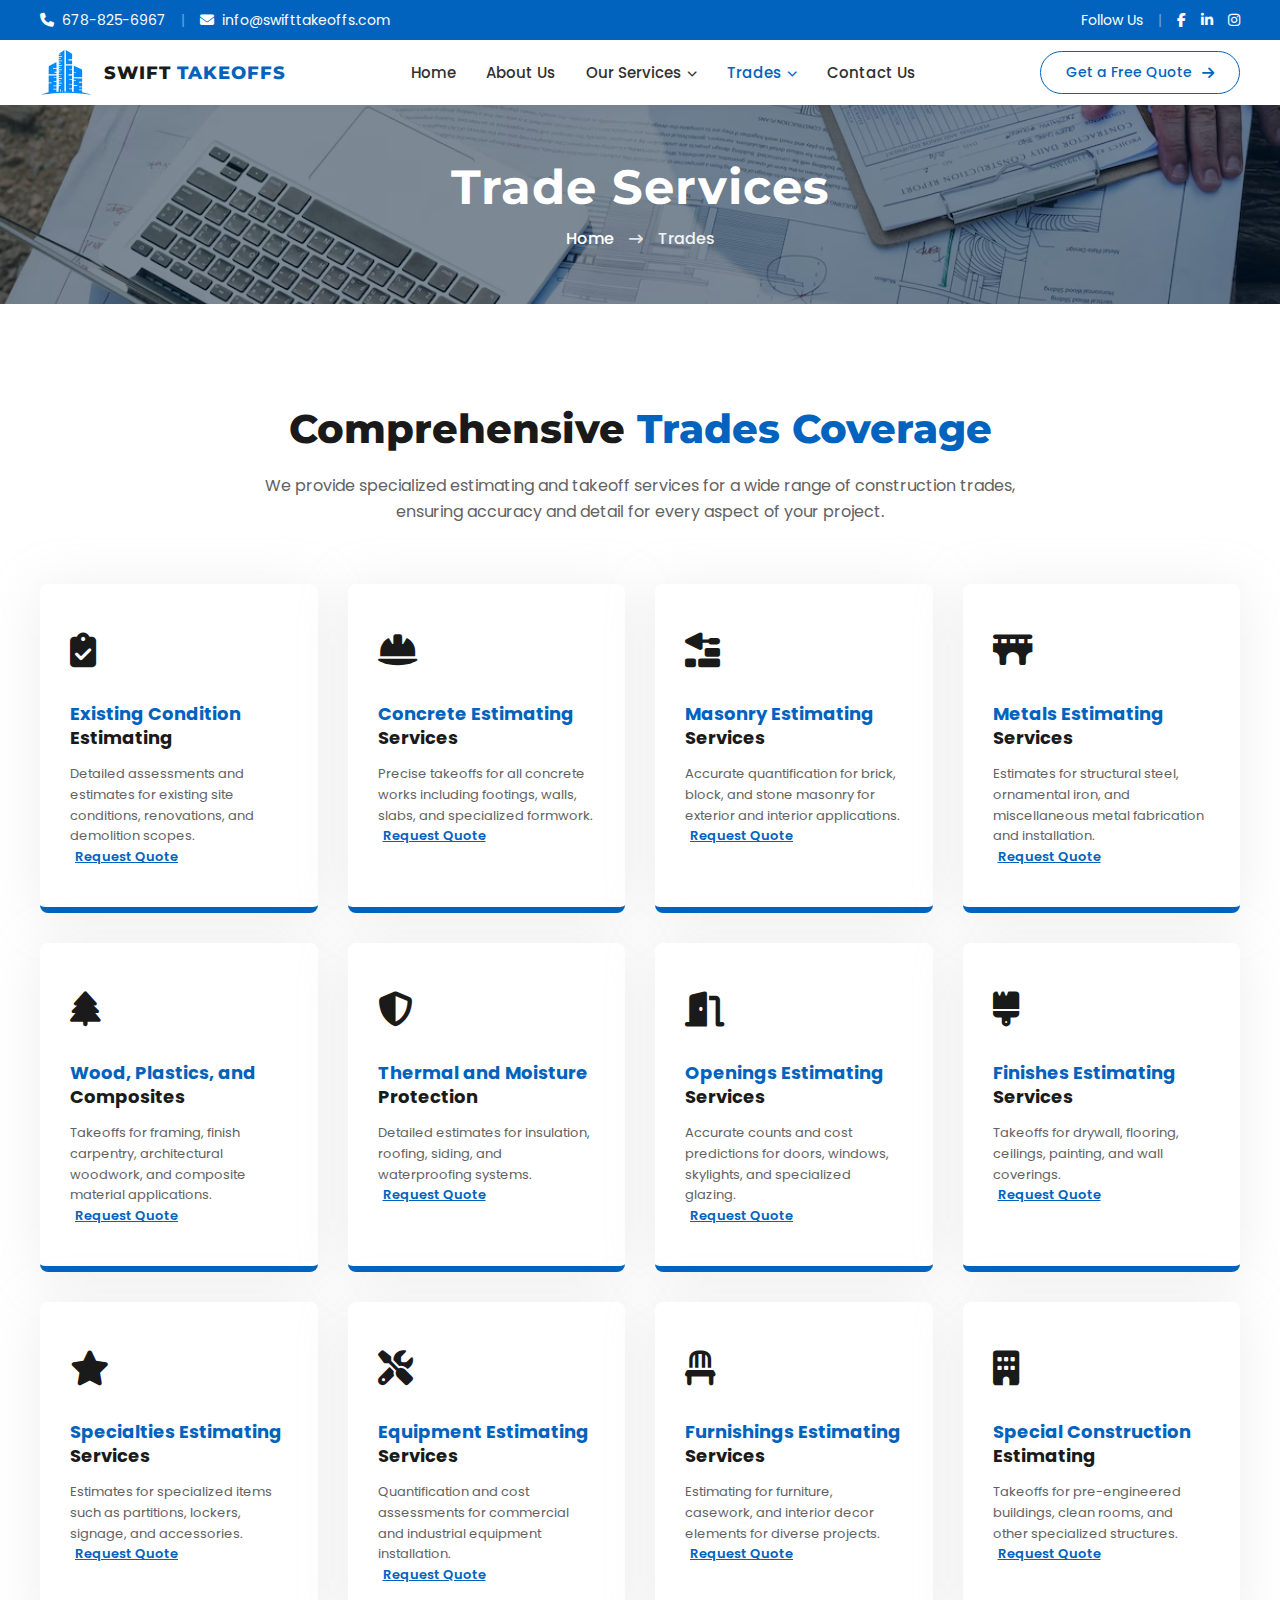
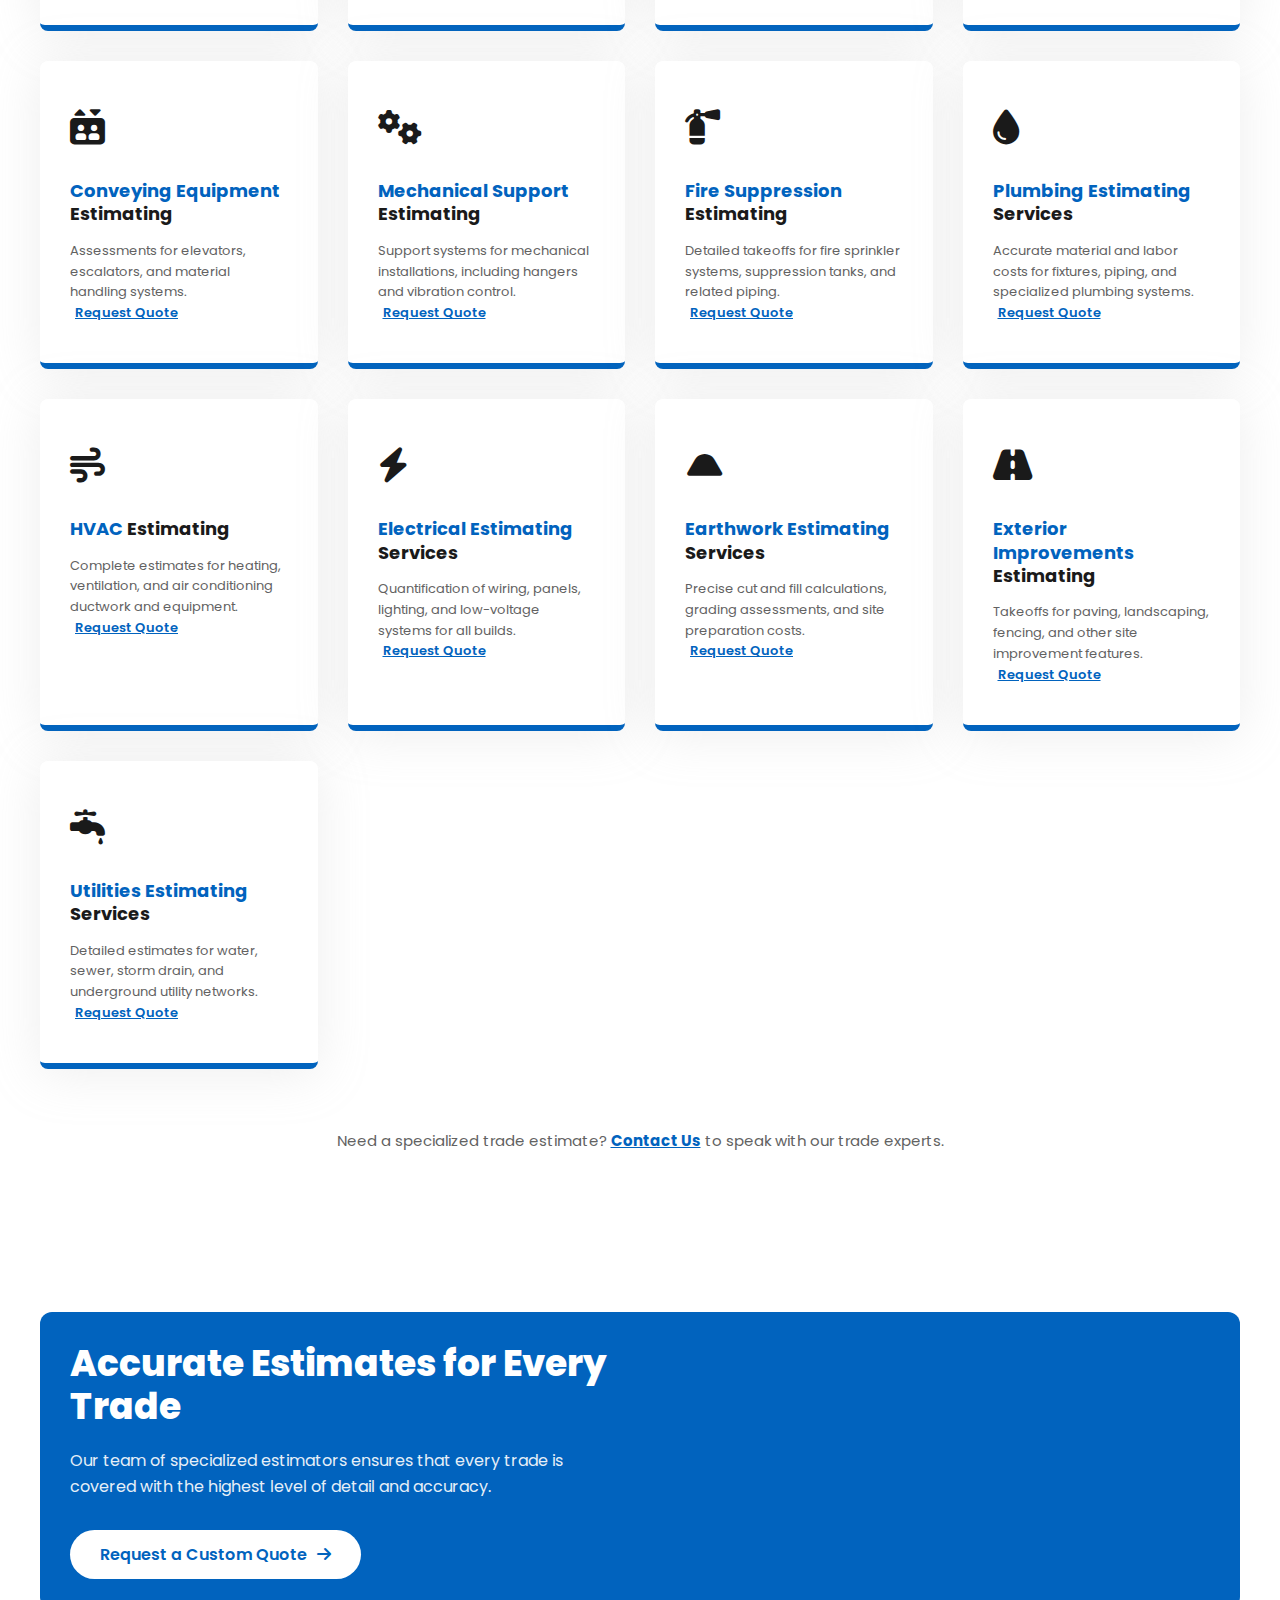
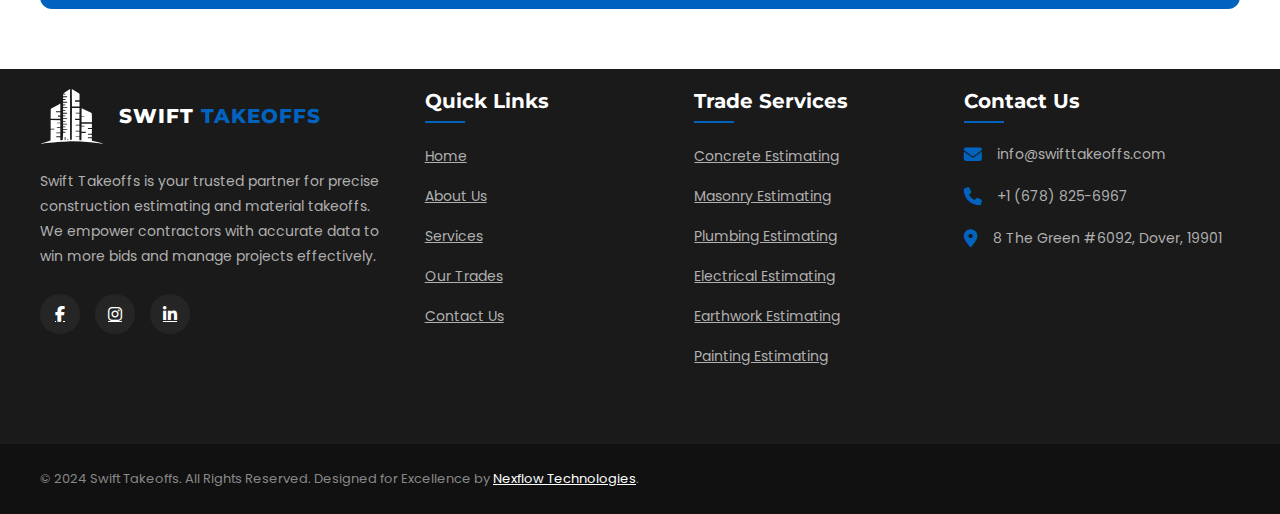
<file: trades.html>
<!DOCTYPE html>
<html lang="en">
<head>
    <meta charset="UTF-8">
    <meta name="viewport" content="width=device-width, initial-scale=1.0">
    <title>Construction Trades - Swift Takeoffs</title>
    <link rel="icon" type="image/x-icon" href="assets/images/favicon.ico">

    <!-- Fonts -->
    <link href="https://fonts.googleapis.com/css2?family=Montserrat:wght@700&family=Poppins:wght@400;500;600;700;800&display=swap" rel="stylesheet">
    <!-- Font Awesome CDN -->
    <link rel="stylesheet" href="https://cdnjs.cloudflare.com/ajax/libs/font-awesome/6.5.1/css/all.min.css">
    <link rel="stylesheet" href="assets/css/style.css">
</head>
<body>
    <header>
        <div class="top-navbar">
            <div class="container">
                <div class="top-nav-left">
                    <div class="top-nav-items">
                        <i class="fa-solid fa-phone"></i>
                        <span>678-825-6967</span>
                    </div>
                    <div class="divider">|</div>
                    <div class="top-nav-items">
                        <i class="fa-solid fa-envelope"></i>
                        <span>info@swifttakeoffs.com</span>
                    </div>
                </div>
                <div class="top-nav-right">
                    <span>Follow Us</span>
                    <div class="divider">|</div>
                    <div class="social-icons">
                        <a href="https://www.facebook.com/profile.php?id=61577395054988" target="_blank" rel="noopener noreferrer"><i class="fa-brands fa-facebook-f"></i></a>
                        <a href="https://www.linkedin.com/company/swift-takeoffs/" target="_blank" rel="noopener noreferrer"><i class="fa-brands fa-linkedin-in"></i></a>
                        <a href="https://www.instagram.com/swifttakeoffs/" target="_blank" rel="noopener noreferrer"><i class="fa-brands fa-instagram"></i></a>
                    </div>
                </div>
            </div>
        </div>
        <div class="main-navbar">
            <div class="container">
                <div class="logo">
                    <a href="index.html" class="navbar-brand">
                        <img src="assets/images/logoheader.svg" alt="logo" >
                        <h2 class="brand-text">Swift <span>Takeoffs</span></h2>
                    </a>
                </div>
                <nav class="nav-menu">
                    <ul>
                        <li><a href="index.html">Home</a></li>
                        <li><a href="about.html">About Us</a></li>
                        <li class="dropdown">
                            <a href="services.html">Our Services <i class="fa-solid fa-chevron-down"></i></a>
                            <ul class="dropdown-menu">
                                <li><a href="services.html">MEP Estimating</a></li>
                                <li><a href="services.html">Concrete Estimating</a></li>
                                <li><a href="services.html">Painting Estimating</a></li>
                                <li><a href="services.html">Steel Estimating</a></li>
                                <li><a href="services.html">Masonry Takeoff</a></li>
                                <li><a href="services.html">Drywall Takeoff</a></li>
                                <li><a href="services.html">Lumber Takeoff</a></li>
                                <li><a href="services.html">Sitework Takeoff</a></li>
                            </ul>
                        </li>
                        <li class="dropdown">
                            <a href="trades.html" class="active">Trades <i class="fa-solid fa-chevron-down"></i></a>
                            <ul class="dropdown-menu">
                                <li><a href="trades.html">Existing Conditions</a></li>
                                <li><a href="trades.html">Concrete Estimating</a></li>
                                <li><a href="trades.html">Masonry Estimating</a></li>
                                <li><a href="trades.html">Metals Estimating</a></li>
                                <li><a href="trades.html">Wood & Plastics</a></li>
                                <li><a href="trades.html">Thermal Protection</a></li>
                                <li><a href="trades.html">Openings Estimating</a></li>
                                <li><a href="trades.html">Finishes Estimating</a></li>
                                <li><a href="trades.html">Specialties Estimating</a></li>
                                <li><a href="trades.html">Equipment Estimating</a></li>
                                <li><a href="trades.html">Furnishings Estimating</a></li>
                                <li><a href="trades.html">Special Construction</a></li>
                                <li><a href="trades.html">Conveying Equipment</a></li>
                                <li><a href="trades.html">Mechanical Support</a></li>
                                <li><a href="trades.html">Fire Suppression</a></li>
                                <li><a href="trades.html">Plumbing Estimating</a></li>
                                <li><a href="trades.html">HVAC Estimating</a></li>
                                <li><a href="trades.html">Electrical Estimating</a></li>
                                <li><a href="trades.html">Earthwork Estimating</a></li>
                                <li><a href="trades.html">Exterior Improvements</a></li>
                                <li><a href="trades.html">Utilities Estimating</a></li>
                            </ul>
                        </li>
                        <li><a href="contact.html">Contact Us</a></li>
                    </ul>
                </nav>
                <div class="quote-area">
                    <a href="getquote.html" class="btn-quote">
                        Get a Free Quote <i class="fa-solid fa-arrow-right"></i>
                    </a>
                </div>
                <div class="mobile-menu-toggle">
                    <i class="fa-solid fa-bars"></i>
                </div>
            </div>
        </div>
    </header>

    <main>
        <!-- ===== PAGE BANNER SECTION ===== -->
        <section class="page-banner">
            <div class="page-banner-overlay"></div>
            <div class="container">
                <div class="page-banner-content">
                    <h1>Trade Services</h1>
                    <div class="breadcrumbs">
                        <a href="index.html">Home</a>
                        <i class="fa-solid fa-arrow-right-long"></i>
                        <span>Trades</span>
                    </div>
                </div>
            </div>
        </section>

        <!-- ===== TRADES LIST SECTION ===== -->
        <section class="services">
            <div class="container container-column">
                <div class="services-header">
                    <h2>Comprehensive <span>Trades Coverage</span></h2>
                    <p>We provide specialized estimating and takeoff services for a wide range of construction trades, ensuring accuracy and detail for every aspect of your project.</p>
                </div>

                <div class="services-grid">
                    <!-- Trade 1 -->
                    <div class="service-card">
                        <div class="service-icon"><i class="fa-solid fa-clipboard-check"></i></div>
                        <h3>Existing Condition <span>Estimating</span></h3>
                        <p>Detailed assessments and estimates for existing site conditions, renovations, and demolition scopes.</p>
                        <a href="getquote.html" class="view-more">Request Quote</a>
                    </div>

                    <!-- Trade 2 -->
                    <div class="service-card">
                        <div class="service-icon"><i class="fa-solid fa-hard-hat"></i></div>
                        <h3>Concrete Estimating <span>Services</span></h3>
                        <p>Precise takeoffs for all concrete works including footings, walls, slabs, and specialized formwork.</p>
                        <a href="getquote.html" class="view-more">Request Quote</a>
                    </div>

                    <!-- Trade 3 -->
                    <div class="service-card">
                        <div class="service-icon"><i class="fa-solid fa-trowel-bricks"></i></div>
                        <h3>Masonry Estimating <span>Services</span></h3>
                        <p>Accurate quantification for brick, block, and stone masonry for exterior and interior applications.</p>
                        <a href="getquote.html" class="view-more">Request Quote</a>
                    </div>

                    <!-- Trade 4 -->
                    <div class="service-card">
                        <div class="service-icon"><i class="fa-solid fa-bridge"></i></div>
                        <h3>Metals Estimating <span>Services</span></h3>
                        <p>Estimates for structural steel, ornamental iron, and miscellaneous metal fabrication and installation.</p>
                        <a href="getquote.html" class="view-more">Request Quote</a>
                    </div>

                    <!-- Trade 5 -->
                    <div class="service-card">
                        <div class="service-icon"><i class="fa-solid fa-tree"></i></div>
                        <h3>Wood, Plastics, and <span>Composites</span></h3>
                        <p>Takeoffs for framing, finish carpentry, architectural woodwork, and composite material applications.</p>
                        <a href="getquote.html" class="view-more">Request Quote</a>
                    </div>

                    <!-- Trade 6 -->
                    <div class="service-card">
                        <div class="service-icon"><i class="fa-solid fa-shield-halved"></i></div>
                        <h3>Thermal and Moisture <span>Protection</span></h3>
                        <p>Detailed estimates for insulation, roofing, siding, and waterproofing systems.</p>
                        <a href="getquote.html" class="view-more">Request Quote</a>
                    </div>

                    <!-- Trade 7 -->
                    <div class="service-card">
                        <div class="service-icon"><i class="fa-solid fa-door-open"></i></div>
                        <h3>Openings Estimating <span>Services</span></h3>
                        <p>Accurate counts and cost predictions for doors, windows, skylights, and specialized glazing.</p>
                        <a href="getquote.html" class="view-more">Request Quote</a>
                    </div>

                    <!-- Trade 8 -->
                    <div class="service-card">
                        <div class="service-icon"><i class="fa-solid fa-brush"></i></div>
                        <h3>Finishes Estimating <span>Services</span></h3>
                        <p>Takeoffs for drywall, flooring, ceilings, painting, and wall coverings.</p>
                        <a href="getquote.html" class="view-more">Request Quote</a>
                    </div>

                    <!-- Trade 9 -->
                    <div class="service-card">
                        <div class="service-icon"><i class="fa-solid fa-star"></i></div>
                        <h3>Specialties Estimating <span>Services</span></h3>
                        <p>Estimates for specialized items such as partitions, lockers, signage, and accessories.</p>
                        <a href="getquote.html" class="view-more">Request Quote</a>
                    </div>

                    <!-- Trade 10 -->
                    <div class="service-card">
                        <div class="service-icon"><i class="fa-solid fa-tools"></i></div>
                        <h3>Equipment Estimating <span>Services</span></h3>
                        <p>Quantification and cost assessments for commercial and industrial equipment installation.</p>
                        <a href="getquote.html" class="view-more">Request Quote</a>
                    </div>

                    <!-- Trade 11 -->
                    <div class="service-card">
                        <div class="service-icon"><i class="fa-solid fa-chair"></i></div>
                        <h3>Furnishings Estimating <span>Services</span></h3>
                        <p>Estimating for furniture, casework, and interior decor elements for diverse projects.</p>
                        <a href="getquote.html" class="view-more">Request Quote</a>
                    </div>

                    <!-- Trade 12 -->
                    <div class="service-card">
                        <div class="service-icon"><i class="fa-solid fa-building"></i></div>
                        <h3>Special Construction <span>Estimating</span></h3>
                        <p>Takeoffs for pre-engineered buildings, clean rooms, and other specialized structures.</p>
                        <a href="getquote.html" class="view-more">Request Quote</a>
                    </div>

                    <!-- Trade 13 -->
                    <div class="service-card">
                        <div class="service-icon"><i class="fa-solid fa-elevator"></i></div>
                        <h3>Conveying Equipment <span>Estimating</span></h3>
                        <p>Assessments for elevators, escalators, and material handling systems.</p>
                        <a href="getquote.html" class="view-more">Request Quote</a>
                    </div>

                    <!-- Trade 14 -->
                    <div class="service-card">
                        <div class="service-icon"><i class="fa-solid fa-gears"></i></div>
                        <h3>Mechanical Support <span>Estimating</span></h3>
                        <p>Support systems for mechanical installations, including hangers and vibration control.</p>
                        <a href="getquote.html" class="view-more">Request Quote</a>
                    </div>

                    <!-- Trade 15 -->
                    <div class="service-card">
                        <div class="service-icon"><i class="fa-solid fa-fire-extinguisher"></i></div>
                        <h3>Fire Suppression <span>Estimating</span></h3>
                        <p>Detailed takeoffs for fire sprinkler systems, suppression tanks, and related piping.</p>
                        <a href="getquote.html" class="view-more">Request Quote</a>
                    </div>

                    <!-- Trade 16 -->
                    <div class="service-card">
                        <div class="service-icon"><i class="fa-solid fa-droplet"></i></div>
                        <h3>Plumbing Estimating <span>Services</span></h3>
                        <p>Accurate material and labor costs for fixtures, piping, and specialized plumbing systems.</p>
                        <a href="getquote.html" class="view-more">Request Quote</a>
                    </div>

                    <!-- Trade 17 -->
                    <div class="service-card">
                        <div class="service-icon"><i class="fa-solid fa-wind"></i></div>
                        <h3>HVAC <span>Estimating</span></h3>
                        <p>Complete estimates for heating, ventilation, and air conditioning ductwork and equipment.</p>
                        <a href="getquote.html" class="view-more">Request Quote</a>
                    </div>

                    <!-- Trade 18 -->
                    <div class="service-card">
                        <div class="service-icon"><i class="fa-solid fa-bolt"></i></div>
                        <h3>Electrical Estimating <span>Services</span></h3>
                        <p>Quantification of wiring, panels, lighting, and low-voltage systems for all builds.</p>
                        <a href="getquote.html" class="view-more">Request Quote</a>
                    </div>

                    <!-- Trade 19 -->
                    <div class="service-card">
                        <div class="service-icon"><i class="fa-solid fa-mound"></i></div>
                        <h3>Earthwork Estimating <span>Services</span></h3>
                        <p>Precise cut and fill calculations, grading assessments, and site preparation costs.</p>
                        <a href="getquote.html" class="view-more">Request Quote</a>
                    </div>

                    <!-- Trade 20 -->
                    <div class="service-card">
                        <div class="service-icon"><i class="fa-solid fa-road"></i></div>
                        <h3>Exterior Improvements <span>Estimating</span></h3>
                        <p>Takeoffs for paving, landscaping, fencing, and other site improvement features.</p>
                        <a href="getquote.html" class="view-more">Request Quote</a>
                    </div>

                    <!-- Trade 21 -->
                    <div class="service-card">
                        <div class="service-icon"><i class="fa-solid fa-faucet-drip"></i></div>
                        <h3>Utilities Estimating <span>Services</span></h3>
                        <p>Detailed estimates for water, sewer, storm drain, and underground utility networks.</p>
                        <a href="getquote.html" class="view-more">Request Quote</a>
                    </div>
                </div>

                <div class="services-footer">
                    <p>Need a specialized trade estimate? <a href="contact.html">Contact Us</a> to speak with our trade experts.</p>
                </div>
            </div>
        </section>

        <!-- ===== CTA SECTION ===== -->
        <section class="cta-banner-sec">
            <div class="container">
                <div class="cta-banner">
                    <div class="cta-content">
                        <h2>Accurate Estimates for Every Trade</h2>
                        <p>Our team of specialized estimators ensures that every trade is covered with the highest level of detail and accuracy.</p>
                        <a href="getquote.html" class="btn-white">Request a Custom Quote <i class="fa-solid fa-arrow-right"></i></a>
                    </div>
                </div>
            </div>
        </section>
    </main>

    <!-- ===== MAIN FOOTER ===== -->
    <footer class="main-footer">
        <div class="container">
            <div class="footer-grid">
                <!-- Column 1: About -->
                <div class="footer-col footer-about">
                    <a href="index.html" class="footer-brand">
                        <img src="assets/images/logofooter.svg" alt="Swift Takeoffs Logo" >
                        <h2 class="brand-text">Swift <span>Takeoffs</span></h2>
                    </a>
                    <p>Swift Takeoffs is your trusted partner for precise construction estimating and material takeoffs. We empower contractors with accurate data to win more bids and manage projects effectively.</p>
                    <div class="footer-socials">
                        <a href="https://www.facebook.com/profile.php?id=61577395054988" target="_blank" rel="noopener noreferrer"><i class="fa-brands fa-facebook-f"></i></a>
                        <a href="https://www.instagram.com/swifttakeoffs/" target="_blank" rel="noopener noreferrer"><i class="fa-brands fa-instagram"></i></a>
                        <a href="https://www.linkedin.com/company/swift-takeoffs/" target="_blank" rel="noopener noreferrer"><i class="fa-brands fa-linkedin-in"></i></a>
                    </div>
                </div>

                <!-- Column 2: Quick Links -->
                <div class="footer-col footer-links">
                    <h3>Quick Links</h3>
                    <ul>
                        <li><a href="index.html">Home</a></li>
                        <li><a href="about.html">About Us</a></li>
                        <li><a href="services.html">Services</a></li>
                        <li><a href="trades.html">Our Trades</a></li>
                        <li><a href="contact.html">Contact Us</a></li>
                    </ul>
                </div>

                <!-- Column 3: Trades -->
                <div class="footer-col footer-trades">
                    <h3>Trade Services</h3>
                    <ul>
                        <li><a href="trades.html">Concrete Estimating</a></li>
                        <li><a href="trades.html">Masonry Estimating</a></li>
                        <li><a href="trades.html">Plumbing Estimating</a></li>
                        <li><a href="trades.html">Electrical Estimating</a></li>
                        <li><a href="trades.html">Earthwork Estimating</a></li>
                        <li><a href="trades.html">Painting Estimating</a></li>
                    </ul>
                </div>

                <!-- Column 4: Contact -->
                <div class="footer-col footer-contact">
                    <h3>Contact Us</h3>
                    <div class="contact-info-item">
                        <i class="fa-solid fa-envelope"></i>
                        <span>info@swifttakeoffs.com</span>
                    </div>
                    <div class="contact-info-item">
                        <i class="fa-solid fa-phone"></i>
                        <span>+1 (678) 825-6967</span>
                    </div>
                    <div class="contact-info-item">
                        <i class="fa-solid fa-location-dot"></i>
                        <span>8 The Green #6092, Dover, 19901</span>
                    </div>
                </div>
            </div>
        </div>

        <!-- Footer Bottom Bar -->
        <div class="footer-bottom">
            <div class="container">
                <p>&copy; 2024 Swift Takeoffs. All Rights Reserved. Designed for Excellence by <a href="https://nexflow.tech/" target="_blank" rel="noopener noreferrer">Nexflow Technologies</a>.</p>
            </div>
        </div>
    </footer>

    <!-- Scroll to Top Button -->
    <a href="#" class="back-to-top" id="backToTopBtn">
        <i class="fa-solid fa-arrow-up"></i>
    </a>

    <!-- Custom JS -->
    <script src="assets/js/main.js"></script>
</body>
</html>
</file>
<file: assets/css/style.css>
* {
  margin: 0;
  padding: 0;
  box-sizing: border-box;
}

/* full‑height layout so footer can be pushed to bottom when content is short */
html {
  height: 100%;
}
body {
  min-height: 100%;
  display: flex;
  flex-direction: column;
  font-family: "Poppins", sans-serif;
  color: #313131;
  --section-padding: 100px 0;
}

main {
  flex: 1;
}

.container {
  max-width: 1200px;
  width: 100%;
  margin: 0 auto;
  display: flex;
}

header {
  position: sticky;
  top: 0;
  z-index: 1050;
  width: 100%;
  background-color: #fff;
  transition: all 0.3s ease;
  box-shadow: 0 2px 10px rgba(0, 0, 0, 0.03);
}

header.scrolled {
  transform: translateY(-40px); /* Adjust based on top-navbar height */
}

/* ===== TOP NAVBAR ===== */
.top-navbar {
  background-color: #0163be;
  color: white;
  font-size: 14px;
  height: 40px; /* Fixed height for consistent transform */
  display: flex;
  align-items: center;
}

.top-navbar .container {
  justify-content: space-between;
  align-items: center;
}

.top-nav-left,
.top-nav-right {
  display: flex;
  align-items: center;
  gap: 15px;
}

.top-nav-items {
  display: flex;
  align-items: center;
  gap: 8px;
  padding: 10px 0;
}

.divider {
  opacity: 0.4;
}

.social-icons {
  display: flex;
  gap: 15px;
}

.social-icons a {
  color: white;
  text-decoration: none;
  font-size: 14px;
  transition: 0.3s;
}

.social-icons a:hover {
  opacity: 0.8;
}

/* ===== MAIN NAVBAR ===== */
.main-navbar {
  background-color: white;
}

.main-navbar .container {
  justify-content: space-between;
  align-items: center;
  padding: 10px 0;
}

.navbar-brand {
  display: flex;
  align-items: center;
  gap: 12px;
  text-decoration: none;
}

.navbar-brand img {
  height: 45px;
  width: auto;
  object-fit: contain;
}

.brand-text {
  font-family: 'Montserrat', sans-serif;
  font-size: 18px;
  font-weight: 800;
  color: #1a1a1a;
  text-transform: uppercase;
  letter-spacing: 1px;
}

.brand-text span {
  color: #0163be;
}

.footer-brand {
  display: flex;
  align-items: center;
  gap: 15px;
  margin-bottom: 25px;
  text-decoration: none;
}

.footer-brand img {
  height: 55px;
  width: auto;
  object-fit: contain;
}

.footer-brand .brand-text {
  color: #ffffff;
  font-size: 20px;
}

.nav-menu ul {
  display: flex;
  list-style: none;
  gap: 30px;
}

.nav-menu ul li a {
  text-decoration: none;
  color: #313131;
  font-size: 15px;
  font-weight: 500;
  transition: 0.3s;
  display: flex;
  align-items: center;
  gap: 5px;
}

.nav-menu ul li a:hover,
.nav-menu ul li a.active {
  color: #0163be;
}

.nav-menu .dropdown a i {
  font-size: 10px;
}

/* ===== DROPDOWN MENU ===== */
.dropdown {
  position: relative;
}

.dropdown-menu {
  position: absolute;
  top: 100%;
  left: 0;
  background-color: #fff;
  min-width: 250px;
  box-shadow: 0 8px 16px rgba(0, 0, 0, 0.1);
  padding: 10px 0;
  list-style: none;
  display: flex !important;
  flex-direction: column;
  opacity: 0;
  visibility: hidden;
  transform: translateY(10px);
  transition: all 0.3s ease;
  z-index: 1000;
  border-radius: 8px;
  border-top: 3px solid #0163be;
}

/* Multi-column for large dropdowns */
.dropdown-menu:has(li:nth-child(10)) {
  min-width: 450px;
  display: grid !important;
  grid-template-columns: 1fr 1fr;
  padding: 15px;
  gap: 5px;
}

.dropdown:hover .dropdown-menu {
  opacity: 1;
  visibility: visible;
  transform: translateY(0);
}

.dropdown-menu li {
  width: 100%;
}

.dropdown-menu li a {
  padding: 12px 20px !important;
  font-size: 14px !important;
  color: #313131 !important;
  display: block !important;
  transition: 0.3s !important;
  font-weight: 500 !important;
  white-space: nowrap;
}

.dropdown-menu li a:hover {
  background-color: #f8f9fa;
  color: #0163be !important;
  padding-left: 25px !important;
}


/* ===== BUTTONS ===== */
.btn-quote {
  color: #0163be;
  border: 1.5px solid #0163be;
  border-radius: 50px;
  padding: 10px 25px;
  text-decoration: none;
  font-size: 14px;
  font-weight: 500;
  background-color: transparent;
  display: flex;
  align-items: center;
  gap: 10px;
  transition: 0.3s;
}

.btn-quote:hover {
  background-color: #0163be;
  color: white;
}

/* ===== HERO SECTION ===== */
.hero {
  position: relative;
  min-height: 85vh;
  display: flex;
  align-items: center;
  overflow: hidden;
  background-color: #f3f9ff; /* Solid background from left */
}

.hero-bg-solid {
  position: absolute;
  top: 0;
  left: 0;
  width: 514px;
  height: 100%;
  background-color: #f3f9ff;
  z-index: 1;
}

.hero-bg-gradient {
  position: absolute;
  top: 0;
  left: 514px;
  width: 348px;
  height: 100%;
  background: linear-gradient(270deg, rgba(243, 249, 255, 0) 0%, #f3f9ff 100%);
  z-index: 2;
}

.hero-bg {
  position: absolute;
  top: 0;
  right: 0;
  width: 60%;
  height: 100%;
  z-index: 0; /* Base image behind overlays */
}

.hero-bg img {
  width: 100%;
  height: 100%;
  object-fit: cover;
  mask-image: linear-gradient(
    to left,
    rgba(0, 0, 0, 1) 70%,
    rgba(0, 0, 0, 0) 100%
  );
  -webkit-mask-image: linear-gradient(
    to left,
    rgba(0, 0, 0, 1) 70%,
    rgba(0, 0, 0, 0) 100%
  );
}

.grid-overlay {
  position: absolute;
  top: 0;
  left: 0;
  width: 100%;
  height: 100%;
  background-image:
    linear-gradient(to right, #e2e2e2 1px, transparent 1px),
    linear-gradient(to bottom, #e2e2e2 1px, transparent 1px);
  background-size: 50px 50px;
  opacity: 0.15;
  z-index: 2;
}

.hero-content {
  position: relative;
  z-index: 10;
  max-width: 558px;
}

.hero-content h1 {
  font-family: "Montserrat", sans-serif;
  font-size: 46px;
  font-weight: 700;
  color: #1a1a1a;
  line-height: 58px;
  text-transform: capitalize;
  margin-bottom: 20px;
}

.hero-content h1 span {
  color: #0163be;
}

.hero-content p {
  font-size: 17px;
  color: #626262;
  line-height: 1.6;
  margin-bottom: 35px;
}

.hero-btns {
  display: flex;
  gap: 15px;
  margin-bottom: 40px;
}

.btn-primary {
  background-color: #0163be;
  color: white;
  padding: 12px 30px;
  border-radius: 50px;
  text-decoration: none;
  font-weight: 600;
  font-size: 15px;
  display: flex;
  align-items: center;
  gap: 10px;
  transition: 0.3s;
}

.btn-primary:hover {
  background-color: #0152a1;
  transform: translateY(-2px);
}

.btn-outline {
  border: 1.5px solid #0163be;
  color: #313131;
  padding: 12px 30px;
  border-radius: 50px;
  text-decoration: none;
  font-weight: 600;
  font-size: 15px;
  display: flex;
  align-items: center;
  gap: 10px;
  transition: 0.3s;
}

.btn-outline:hover {
  background-color: #0163be;
  color: white;
  transform: translateY(-2px);
}

/* ===== HERO BOTTOM BAR ===== */
.hero-bottom-bar {
  position: absolute;
  bottom: 0;
  left: 0;
  width: 100%;
  height: 12px;
  background-color: #0163be;
  opacity: 1;
  z-index: 20;
}

/* ===== HERO DECORATIVE VECTOR ===== */
.hero-vector {
  position: absolute;
  top: 589px;
  left: -328px;
  width: 715px;
  height: 224px;
  opacity: 0.18;
  z-index: 5;
  pointer-events: none;
}

.hero-vector img {
  width: 100%;
  height: 100%;
}

/* ===== FEATURES SECTION ===== */
.features {
  padding: 60px 0;
  position: relative;
  z-index: 30;
}

.features .container {
  justify-content: center;
  gap: 20px;
  flex-wrap: wrap; /* Added flex-wrap */
}

.feature-card {
  background-color: #ffffff;
  border: 0.93px solid #e4e4e4;
  padding: 20px 15px;
  border-radius: 4.66px;
  flex: 1;
  min-width: 250px;
  max-width: 271px;
  height: 140px;
  text-align: center;
  box-shadow: 0px 3.73px 46.51px 0px rgba(186, 186, 186, 0.25); /* #BABABA40 is ~25% alpha */
  transition: 0.3s;
  display: flex;
  flex-direction: column;
  justify-content: center;
  align-items: center;
  border-color: #0163be;
}

.feature-card:hover {
  transform: translateY(-5px);
}

.feature-icon {
  width: 35px;
  height: 35px;
  background-color: #0163be;
  color: white;
  border-radius: 4px;
  display: flex;
  align-items: center;
  justify-content: center;
  margin: 0 auto 10px;
  font-size: 14px;
}

.feature-card h3 {
  font-size: 15px;
  font-weight: 700;
  margin-bottom: 5px;
  color: #1a1a1a;
}

.feature-card p {
  font-size: 11px;
  color: #626262;
  line-height: 1.4;
}

.about {
  /* padding: var(--section-padding); */
  position: relative;
  overflow: hidden;
  background-color: transparent;
}

.about .container {
  position: relative;
  z-index: 10;
  display: flex;
  align-items: center;
  justify-content: center;
  gap: 60px;
}

.about-image-col {
  flex: 1;
  position: relative;
}

.about-main-img {
  position: relative;
  z-index: 5;
  width: 528px;
  height: 495px;
  overflow: visible; /* Changed to visible for pseudo‑element border */
  display: flex;
  align-items: center;
  justify-content: center;
}

.about-main-img img {
  /* width: 100%; */
  /* height: 100%; */
  object-fit: contain;
  position: relative;
  /* z-index: 2; */
}


.about-content-col {
  flex: 1.2;
}

.about-content-col .sub-title {
  color: #0163be;
  font-weight: 600;
  font-size: 16px;
  display: block;
  margin-bottom: 15px;
}

.about-content-col h2 {
  font-family: "Montserrat", sans-serif;
  font-size: 42px;
  font-weight: 800;
  color: #1a1a1a;
  line-height: 1.2;
  margin-bottom: 25px;
}

.about-content-col h2 span {
  color: #0163be;
}

.about-content-col p {
  font-size: 16px;
  color: #626262;
  line-height: 1.7;
  margin-bottom: 40px;
}

.stats-row {
  display: flex;
  justify-content: space-between;
  margin-bottom: 40px;
  border-top: 1px solid #e4e4e4;
  padding-top: 20px;
}

.stat-item {
  text-align: left;
  flex: 1;
}

.stat-item h4 {
  font-size: 24px;
  font-weight: 800;
  color: #1a1a1a;
  margin-bottom: 5px;
}

.stat-item h4 span {
  color: #0163be;
}

.stat-item p {
  font-size: 12px;
  color: #626262;
  font-weight: 500;
  margin: 0;
}

.btn-outline-rounded {
  display: inline-flex;
  align-items: center;
  gap: 10px;
  border: 1.5px solid #0163be;
  color: #0163be;
  padding: 12px 30px;
  border-radius: 50px;
  text-decoration: none;
  font-weight: 600;
  font-size: 15px;
  transition: 0.3s;
}

.btn-outline-rounded:hover {
  background-color: #0163be;
  color: white;
}

/* ===== SERVICES SECTION ===== */
.services {
  padding: var(--section-padding);
  background-color: #ffffff;
}

.container-column {
  flex-direction: column;
}

.services-header {
  text-align: center;
  max-width: 800px;
  margin: 0 auto 60px;
}

.services-header h2 {
  font-family: "Montserrat", sans-serif;
  font-size: 40px;
  font-weight: 800;
  color: #1a1a1a;
  margin-bottom: 20px;
}

.services-header h2 span {
  color: #0163be;
}

.services-header p {
  font-size: 16px;
  color: #626262;
  line-height: 1.6;
}

.services-grid {
  display: grid;
  grid-template-columns: repeat(4, 1fr);
  gap: 30px;
  margin-bottom: 60px;
}

.service-card {
  background: #ffffff;
  padding: 40px 30px;
  border-radius: 8px;
  box-shadow: 0px 4px 50px 0px rgba(186, 186, 186, 0.25);
  border-bottom: 6px solid #0163be;
  transition: 0.3s;
  display: flex;
  flex-direction: column;
}

.service-card:hover {
  transform: translateY(-10px);
}

.service-icon {
  font-size: 35px;
  color: #1a1a1a;
  margin-bottom: 25px;
}

.service-card h3 {
  font-size: 18px;
  font-weight: 700;
  color: #0163be;
  margin-bottom: 15px;
  line-height: 1.3;
}

.service-card h3 span {
  color: #1a1a1a;
}

.service-card p {
  font-size: 13px;
  color: #626262;
  line-height: 1.6;
  margin-bottom: 0;
}

.service-card .view-more {
  color: #0163be;
  text-decoration: underline;
  font-weight: 600;
  font-size: 13px;
  display: inline-block;
  margin-left: 5px;
}

.services-footer {
  text-align: center;
}

.services-footer p {
  font-size: 15px;
  color: #626262;
}

.services-footer a {
  color: #0163be;
  font-weight: 700;
  text-decoration: underline;
}

/* Responsiveness for Services */
@media (max-width: 1200px) {
  .services-grid {
    grid-template-columns: repeat(3, 1fr);
  }
}

@media (max-width: 992px) {
  .services-grid {
    grid-template-columns: repeat(2, 1fr);
  }
}

@media (max-width: 576px) {
  .services-grid {
    grid-template-columns: 1fr;
  }
}

/* ===== CTA BANNER SECTION ===== */
.cta-banner-sec {
  padding: 60px 0;
}

.cta-banner {
  background-color: #0163be;
  border-radius: 12px;
  padding: 30px;
  display: flex;
  align-items: center;
  justify-content: space-between;
  position: relative;
  overflow: hidden;
  width: 100%;
}

.cta-content {
  flex: 1;
  max-width: 550px;
  color: white;
  position: relative;
  z-index: 5;
}

.cta-content h2 {
  font-size: 36px;
  font-weight: 800;
  margin-bottom: 20px;
  line-height: 1.2;
}

.cta-content p {
  font-size: 16px;
  line-height: 1.6;
  margin-bottom: 30px;
  opacity: 0.9;
}

.btn-white {
  background: white;
  color: #0163be;
  padding: 12px 30px;
  border-radius: 50px;
  display: inline-flex;
  align-items: center;
  gap: 10px;
  text-decoration: none;
  font-weight: 600;
  transition: 0.3s;
}

.btn-white:hover {
  background: #f0f0f0;
  transform: translateY(-2px);
}

.cta-image {
  flex: 0.8;
  position: relative;
  z-index: 4;
  display: flex;
  justify-content: flex-end;
}

.cta-image img {
  max-width: 120%;
  margin-right: -40px;
}

/* ===== WHY HIRE SECTION ===== */
.why-hire {
  padding: var(--section-padding);
}

.why-hire .container {
  display: flex;
  align-items: center;
  gap: 80px;
}

.why-hire-content {
  flex: 1;
}

.section-title {
  font-family: "Montserrat", sans-serif;
  font-size: 40px;
  font-weight: 800;
  color: #1a1a1a;
  margin-bottom: 20px;
}

.section-title span {
  color: #0163be;
}

.section-desc {
  color: #626262;
  line-height: 1.7;
  margin-bottom: 40px;
  font-size: 15px;
}

.why-hire-list {
  list-style: none;
  margin-bottom: 40px;
}

.why-hire-list li {
  display: flex;
  gap: 15px;
  margin-bottom: 25px;
}

.list-icon {
  width: 24px;
  height: 24px;
  background-color: #0163be;
  color: white;
  border-radius: 4px;
  display: flex;
  align-items: center;
  justify-content: center;
  font-size: 12px;
  flex-shrink: 0;
  margin-top: 5px;
}

.list-text h3 {
  font-size: 18px;
  font-weight: 800;
  color: #313131;
  margin-bottom: 5px;
}

.list-text p {
  font-size: 14px;
  color: #626262;
  line-height: 1.4;
}

.why-hire-images {
  flex: 1;
  position: relative;
  padding-bottom: 100px;
}

.image-frame-outline {
  position: absolute;
  top: -20px;
  right: -20px;
  width: 90%;
  height: 90%;
  border: 1.5px solid #0163be;
  border-radius: 12px;
  z-index: 1;
}

.image-back {
  position: relative;
  z-index: 2;
  border-radius: 12px;
  overflow: hidden;
  box-shadow: 0 10px 30px rgba(0, 0, 0, 0.1);
}

.image-back img {
  width: 100%;
  display: block;
}

.image-front {
  position: absolute;
  bottom: -60px;
  left: -80px;
  width: 60%;
  z-index: 5;
  border-radius: 12px;
  overflow: hidden;
  /* box-shadow: 0 20px 50px rgba(0,0,0,0.15); */
  /* background: white; */
  padding: 0;
}

.image-front img {
  width: 100%;
  display: block;
}

/* Response for Why Hire */
@media (max-width: 992px) {
  .why-hire .container {
    flex-direction: column;
    gap: 60px;
  }

  .cta-banner {
    flex-direction: column;
    text-align: center;
    padding: 40px;
  }

  .cta-image {
    margin-top: 40px;
  }

  .cta-image img {
    margin-right: 0;
  }
}

/* ===== SOFTWARE USE SECTION ===== */
.software-use {
  padding: var(--section-padding);
  background-color: #ffffff;
  position: relative;
  overflow: hidden;
}

/* Background Vectors */
.section-vector {
  position: absolute;
  z-index: 0;
  opacity: 0.05; /* Very faint professional look */
  pointer-events: none;
}

.section-vector.left {
  left: -5%;
}

.section-vector.right {
  right: -5%;
}

.section-vector img {
  width: 100%;
  height: 100%;
  object-fit: contain;
}

.software-vector {
  top: 10%;
  width: 500px;
  transform: rotate(-15deg);
}

.software-header {
  text-align: center;
  position: relative;
  z-index: 5;
}

.software-header h2 {
  font-family: "Montserrat", sans-serif;
  font-size: 40px;
  font-weight: 800;
  color: #1a1a1a;
  position: relative;
  display: inline-block;
}

.software-header h2 span {
  color: #0163be;
  position: relative;
}

.software-header h2 span::after {
  content: "";
  position: absolute;
  bottom: -15px;
  left: 50%;
  transform: translateX(-50%);
  width: 140px;
  height: 12px;
  background-image: url("data:image/svg+xml,%3Csvg width='137' height='14' viewBox='0 0 137 14' fill='none' xmlns='http://www.w3.org/2000/svg'%3E%3Cpath d='M2 12C35.5 4.5 98.5 2 135 12' stroke='%230163BE' stroke-width='3' stroke-linecap='round'/%3E%3C/svg%3E");
  background-repeat: no-repeat;
  background-position: center;
}

.software-container {
  width: 100%;
  overflow: hidden;
  position: relative;
  white-space: nowrap;
  padding: 30px 0;
}

.software-container::before,
.software-container::after {
  content: "";
  position: absolute;
  top: 0;
  width: 100px;
  height: 100%;
  z-index: 2;
}

.software-container::before {
  left: 0;
  background: linear-gradient(to right, rgba(255, 255, 255, 1) 0%, rgba(255, 255, 255, 0) 100%);
}

.software-container::after {
  right: 0;
  background: linear-gradient(to left, rgba(255, 255, 255, 1) 0%, rgba(255, 255, 255, 0) 100%);
}

.logo-row {
  display: inline-flex;
  align-items: center;
  gap: 50px;
  animation: slideInfinite 25s linear infinite;
}

.software-container:hover .logo-row {
  animation-play-state: paused;
}

.software-logo {
  max-height: 45px;
  width: auto;
  opacity: 0.6;
  transition: opacity 0.3s ease;
  flex-shrink: 0;
}

.software-logo:hover {
  opacity: 1;
}

@keyframes slideInfinite {
  from {
    transform: translateX(0);
  }
  to {
    transform: translateX(-50%);
  }
}

.software-logo {
  object-fit: contain;
  filter: grayscale(0);
  transition: 0.3s;
}

.logo-row .software-logo:nth-child(2) {
  max-height: 55px;
}

.software-logo:hover {
  transform: scale(1.05);
  opacity: 1;
}

/* Response for Software Use */
@media (max-width: 992px) {
  .logo-row {
    flex-wrap: wrap;
    justify-content: center;
    gap: 40px;
  }

  .logo-row.second-row {
    gap: 40px;
  }

  .software-container {
    padding: 40px 20px;
  }
}

/* ===== TRADE SERVICES SECTION ===== */
.trade-services {
  padding: var(--section-padding);
  background-color: #fbfcff; /* Slightly cooler off-white */
  border-top: 1px solid #eee;
  position: relative;
  overflow: hidden;
}

.trade-vector-top {
  top: -10%;
  width: 400px;
  opacity: 0.04;
}

.trade-vector-bottom {
  bottom: -5%;
  width: 600px;
  opacity: 0.06;
}

.trade-header {
  text-align: center;
  max-width: 800px;
  margin: 0 auto 60px;
  position: relative;
  z-index: 5;
}

.trade-header h2 {
  font-family: "Montserrat", sans-serif;
  font-size: 40px;
  font-weight: 800;
  color: #1a1a1a;
  margin-bottom: 20px;
}

.trade-header h2 span {
  color: #0163be;
}

.trade-header p {
  font-size: 16px;
  color: #626262;
  line-height: 1.6;
}

.trade-layout-grid {
  display: flex;
  gap: 50px;
  align-items: flex-start;
}

.trade-sidebar {
  flex: 0 0 380px;
  display: flex;
  flex-direction: column;
  gap: 15px;
}

.trade-item {
  background: #ffffff;
  padding: 20px 25px;
  border-radius: 8px;
  display: flex;
  align-items: center;
  gap: 20px;
  box-shadow: 0px 4px 20px 0px rgba(186, 186, 186, 0.2);
  cursor: pointer;
  transition: 0.3s;
  border: 1px solid transparent;
}

.trade-item:hover,
.trade-item.active {
  border-color: #0163be10;
  transform: translateX(10px);
}

.trade-item-icon {
  width: 40px;
  height: 40px;
  display: flex;
  align-items: center;
  justify-content: center;
  font-size: 20px;
  color: #0163be;
}

.trade-item span {
  font-size: 16px;
  font-weight: 600;
  color: #626262;
}

.trade-item.active span {
  color: #1a1a1a;
}

.see-all-btn {
  margin-top: 15px;
  justify-content: center;
  width: 100%;
}

.trade-content-box {
  flex: 1;
  background-color: #f3f9ff;
  border-radius: 12px;
  overflow: hidden;
  position: relative;
  transition: opacity 0.3s ease-in-out;
}

.fade-in {
  animation: fadeIn 0.5s ease;
}

@keyframes fadeIn {
  from {
    opacity: 0;
    transform: translateY(10px);
  }
  to {
    opacity: 1;
    transform: translateY(0);
  }
}

.trade-details-text {
  padding: 50px 50px 30px;
}

.trade-details-text h3 {
  font-family: "Montserrat", sans-serif;
  font-size: 32px;
  font-weight: 800;
  color: #1a1a1a;
  margin-bottom: 25px;
}

.trade-details-text h3 span {
  color: #0163be;
}

.trade-details-text p {
  font-size: 15px;
  color: #626262;
  line-height: 1.7;
  margin-bottom: 20px;
}

.trade-details-text .view-more {
  color: #0163be;
  font-weight: 700;
  text-decoration: underline;
}

.trade-image {
  width: 100%;
  border-top: 4px solid #00aaff;
}

.trade-image img {
  width: 100%;
  display: block;
  height: 350px;
  object-fit: cover;
}

/* Response for Trade Services */
@media (max-width: 992px) {
  .trade-layout-grid {
    flex-direction: column;
  }

  .trade-sidebar {
    flex: 1;
    width: 100%;
  }
}

/* ===== SECONDARY CTA BANNER ===== */
.cta-banner-slim-sec {
  padding: 60px 0;
}

.cta-banner-slim {
  background-color: #0163be;
  border-radius: 12px;
  padding: 40px 60px;
  display: flex;
  align-items: center;
  justify-content: space-between;
  position: relative;
  overflow: hidden;
  width: 100%;
}

.cta-banner-slim::before,
.cta-banner-slim::after {
  content: "";
  position: absolute;
  border-radius: 50%;
  background: rgba(255, 255, 255, 0.1);
}

.cta-banner-slim::before {
  width: 150px;
  height: 150px;
  top: -50px;
  left: -50px;
}

.cta-banner-slim::after {
  width: 200px;
  height: 200px;
  bottom: -80px;
  right: -100px;
}

.cta-slim-content {
  color: white;
  max-width: 600px;
  position: relative;
  z-index: 5;
}

.cta-slim-content h2 {
  font-size: 32px;
  font-weight: 800;
  margin-bottom: 10px;
}

.cta-slim-content p {
  font-size: 14px;
  opacity: 0.9;
}

.cta-slim-action {
  position: relative;
  z-index: 5;
  display: flex;
  align-items: center;
}

.cta-arrow-svg {
  position: absolute;
  left: -100px;
  top: -30px;
  width: 80px;
  opacity: 0.8;
}

/* ===== HOW TO GET STARTED ===== */
.get-started {
  padding: var(--section-padding);
}

.get-started-header {
  text-align: center;
  max-width: 800px;
  margin: 0 auto 80px;
}

.get-started-header h2 {
  font-family: "Montserrat", sans-serif;
  font-size: 40px;
  font-weight: 800;
  color: #1a1a1a;
  margin-bottom: 20px;
}

.get-started-header h2 span {
  color: #0163be;
}

.get-started-header p {
  font-size: 16px;
  color: #626262;
}

.get-started-steps {
  display: flex;
  justify-content: space-between;
  position: relative;
  gap: 30px;
}

.step-card {
  flex: 1;
  text-align: center;
  position: relative;
  z-index: 2;
}

.step-icon {
  width: 120px;
  height: 120px;
  border: 2px dashed #0163be;
  border-radius: 50%;
  display: flex;
  align-items: center;
  justify-content: center;
  margin: 0 auto 30px;
  font-size: 35px;
  color: #0163be;
  background: white;
  position: relative;
}

.step-card h3 {
  font-size: 22px;
  font-weight: 800;
  color: #1a1a1a;
  margin-bottom: 20px;
}

.step-card p {
  font-size: 14px;
  color: #626262;
  line-height: 1.6;
  padding: 0 10px;
}

.step-connector {
  position: absolute;
  top: 60px;
  font-size: 25px;
  color: #0163be;
  opacity: 0.6;
  z-index: 1;
}

.connector-1 {
  left: 28%;
}

.connector-2 {
  right: 28%;
}

/* Response for Get Started */
@media (max-width: 992px) {
  .get-started-steps {
    flex-direction: column;
    gap: 60px;
  }

  .step-connector {
    display: none;
  }

  .cta-banner-slim {
    flex-direction: column;
    text-align: center;
    gap: 40px;
    padding: 40px;
  }

  .cta-arrow-svg {
    display: none;
  }
}

/* ===== QUOTE FORM SECTION ===== */
.quote-form-sec {
  padding: var(--section-padding);
  background-color: #ffffff;
}

.quote-form-layout {
  display: flex;
  align-items: center;
  gap: 80px;
}

.quote-form-content {
  flex: 1.2;
}

.quote-form-content h2 {
  font-family: "Montserrat", sans-serif;
  font-size: 40px;
  font-weight: 800;
  color: #1a1a1a;
  margin-bottom: 15px;
}

.quote-form-content h2 span {
  color: #0163be;
}

.quote-form-content p {
  color: #626262;
  margin-bottom: 40px;
  font-size: 15px;
  line-height: 1.6;
}

.quote-main-form {
  display: flex;
  flex-direction: column;
  gap: 25px;
}

.form-row {
  display: flex;
  gap: 25px;
}

.form-group {
  flex: 1;
  display: flex;
  flex-direction: column;
  gap: 10px;
}

.form-group label {
  font-weight: 600;
  color: #1a1a1a;
  font-size: 15px;
}

.form-group input,
.form-group textarea {
  background: #ffffff;
  border: 1px solid #e0e0e0;
  border-radius: 6px;
  padding: 15px 20px;
  font-size: 14px;
  color: #313131;
  transition: 0.3s;
}

.form-group input:focus,
.form-group textarea:focus {
  border-color: #0163be;
  outline: none;
  box-shadow: 0 0 10px rgba(1, 99, 190, 0.05);
}

.form-group textarea {
  height: 150px;
  resize: none;
}

.custom-file-upload .file-label {
  display: flex;
  align-items: center;
  gap: 15px;
  background: #ffffff;
  border: 1px solid #e0e0e0;
  border-radius: 6px;
  padding: 8px 20px;
  cursor: pointer;
  transition: 0.3s;
}

.upload-icon {
  width: 35px;
  height: 35px;
  background: #eaf4ff;
  color: #0163be;
  border-radius: 4px;
  display: flex;
  align-items: center;
  justify-content: center;
  font-size: 16px;
}

.custom-file-upload span {
  color: #626262;
  font-size: 14px;
}

.quote-form-images {
  flex: 1;
}

.form-img-composition {
  position: relative;
  padding: 0 40px 40px 0;
}

.form-blue-bg {
  position: absolute;
  top: 60px;
  left: 40px;
  width: 90%;
  height: 90%;
  background-color: #0163be;
  border-radius: 12px;
  z-index: 1;
}

.form-border-shape {
  position: absolute;
  top: 40px;
  left: 60px;
  width: 90%;
  height: 90%;
  border: 1.5px solid #0163be;
  border-radius: 12px 100px 12px 12px;
  z-index: 2;
}

.main-form-img {
  position: relative;
  z-index: 3;
  width: 100%;
  display: block;
}

/* Response for Quote Form */
@media (max-width: 1200px) {
  .quote-form-layout {
    gap: 40px;
  }
}

@media (max-width: 992px) {
  .quote-form-layout {
    flex-direction: column;
  }

  .quote-form-images {
    order: -1;
    width: 100%;
    max-width: 500px;
    margin-bottom: 60px;
  }

  .form-row {
    flex-direction: column;
    gap: 25px;
  }
}

/* ===== FAQ SECTION ===== */
.faq-sec {
  padding: var(--section-padding);
  background-color: #ffffff;
  position: relative;
  overflow: hidden;
}

.faq-sec::before {
  content: "";
  position: absolute;
  top: 50px;
  left: -50px;
  width: 300px;
  height: 300px;
  background-image: url("data:image/svg+xml,%3Csvg width='341' height='368' viewBox='0 0 341 368' fill='none' xmlns='http://www.w3.org/2000/svg'%3E%3Cpath d='M2 366V155L65 142V56L158 35V110L233 93V155L339 178V366' stroke='%23F0F0F0' stroke-width='2'/%3E%3Cpath d='M2 200H339M2 250H339M2 300H339' stroke='%23F0F0F0' stroke-width='2'/%3E%3Cpath d='M40 200V366M100 200V366M160 200V366M220 200V366M280 200V366' stroke='%23F0F0F0' stroke-width='2'/%3E%3C/svg%3E");
  background-repeat: no-repeat;
  opacity: 0.5;
  z-index: 1;
}

.faq-header {
  text-align: center;
  max-width: 800px;
  margin: 0 auto 60px;
  position: relative;
  z-index: 5;
}

.faq-header h2 {
  font-family: "Montserrat", sans-serif;
  font-size: 40px;
  font-weight: 800;
  color: #1a1a1a;
  margin-bottom: 20px;
}

.faq-header h2 span {
  color: #0163be;
}

.faq-header p {
  font-size: 16px;
  color: #626262;
  line-height: 1.6;
}

.faq-accordion {
  max-width: 900px;
  margin: 0 auto 10px;
  display: flex;
  flex-direction: column;
  gap: 20px;
  position: relative;
  z-index: 5;
}

.faq-item {
  background-color: #f8f8f8;
  border-radius: 8px;
  overflow: hidden;
  transition: 0.3s;
}

.faq-question {
  padding: 22px 30px;
  display: flex;
  justify-content: space-between;
  align-items: center;
  cursor: pointer;
  font-weight: 700;
  color: #313131;
  font-size: 18px;
  transition: 0.3s;
}

.faq-question i {
  font-size: 14px;
  transition: 0.3s;
}

.faq-answer {
  max-height: 0;
  overflow: hidden;
  transition:
    max-height 0.4s ease,
    padding 0.4s ease;
  padding: 0 30px;
  background: transparent;
}

.faq-answer p {
  font-size: 15px;
  color: #626262;
  line-height: 1.7;
  padding-bottom: 30px;
}

/* Active State */
.faq-item.active {
  background-color: #0163be;
  box-shadow: 0 10px 30px rgba(1, 99, 190, 0.2);
}

.faq-item.active .faq-question {
  color: #ffffff;
}

.faq-item.active .faq-answer {
  max-height: 500px; /* Large enough for content */
}

.faq-item.active .faq-answer p {
  color: rgba(255, 255, 255, 0.9);
}

.faq-item.active i {
  transform: rotate(180deg);
}

.faq-footer {
  text-align: center;
  position: relative;
  z-index: 5;
}

.faq-footer p {
  font-size: 15px;
  color: #626262;
}

.faq-footer a {
  color: #0163be;
  font-weight: 700;
  text-decoration: underline;
}

/* Responsive FAQ */
@media (max-width: 768px) {
  .faq-header h2 {
    font-size: 32px;
  }

  .faq-question {
    font-size: 16px;
    padding: 18px 20px;
  }
}

/* ===== BLOG SECTION ===== */
.blogs-sec {
  padding: var(--section-padding);
  background-color: #ffffff;
}

.blogs-header {
  display: flex;
  justify-content: space-between;
  align-items: flex-end;
  margin-bottom: 60px;
}

.blogs-title-area {
  max-width: 650px;
}

.blogs-title-area h2 {
  font-family: "Montserrat", sans-serif;
  font-size: 40px;
  font-weight: 800;
  color: #1a1a1a;
  margin-bottom: 15px;
}

.blogs-title-area h2 span {
  color: #0163be;
}

.blogs-title-area p {
  font-size: 15px;
  color: #626262;
  line-height: 1.6;
}

.blogs-grid {
  display: grid;
  grid-template-columns: repeat(3, 1fr);
  gap: 30px;
}

.blog-card {
  background: #ffffff;
  border: 1px solid #e0e0e0;
  border-radius: 12px;
  overflow: hidden;
  transition: all 0.3s ease;
}

.blog-card:hover {
  transform: translateY(-5px);
  box-shadow: 0 15px 40px rgba(0, 0, 0, 0.08);
  border-color: #0163be;
}

.blog-img {
  width: 100%;
  height: 250px;
  overflow: hidden;
}

.blog-img img {
  width: 100%;
  height: 100%;
  object-fit: cover;
  transition: transform 0.5s ease;
}

.blog-card:hover .blog-img img {
  transform: scale(1.05);
}

.blog-content {
  padding: 25px;
}

.blog-date {
  display: block;
  color: #0163be;
  font-weight: 700;
  font-size: 15px;
  margin-bottom: 15px;
}

.blog-content h3 {
  font-family: "Montserrat", sans-serif;
  font-size: 20px;
  font-weight: 800;
  color: #1a1a1a;
  line-height: 1.4;
  margin-bottom: 15px;
  transition: color 0.3s ease;
}

.blog-card:hover .blog-content h3 {
  color: #0163be;
}

.blog-content p {
  font-size: 14px;
  color: #626262;
  line-height: 1.6;
  margin-bottom: 25px;
}

.learn-more {
  font-weight: 700;
  color: #0163be;
  display: flex;
  align-items: center;
  gap: 8px;
  font-size: 15px;
  transition: gap 0.3s ease;
}

.learn-more:hover {
  gap: 12px;
}

.btn-outline {
  display: inline-block;
  padding: 12px 25px;
  border: 1px solid #0163be;
  color: #0163be;
  border-radius: 50px;
  font-weight: 700;
  font-size: 15px;
  transition: 0.3s;
}

.btn-outline:hover {
  background: #0163be;
  color: #ffffff;
}

/* Responsive Blogs */
@media (max-width: 1200px) {
  .blogs-grid {
    gap: 20px;
  }

  .blog-content h3 {
    font-size: 18px;
  }
}

@media (max-width: 992px) {
  .blogs-header {
    flex-direction: column;
    align-items: flex-start;
    gap: 30px;
  }

  .blogs-grid {
    grid-template-columns: repeat(2, 1fr);
  }
}

@media (max-width: 600px) {
  .blogs-grid {
    grid-template-columns: 1fr;
  }
}

/* ===== MAIN FOOTER ===== */
.main-footer {
  background-color: #1a1a1a;
  color: #e0e0e0;
  /* minimal top padding to tighten spacing further */
  padding: 20px 0 0;
  font-family: "Poppins", sans-serif;
}

.footer-grid {
  display: grid;
  grid-template-columns: 1.5fr 1fr 1fr 1.2fr;
  gap: 40px;
  padding-bottom: 60px;
}

.footer-col h3 {
  font-family: "Montserrat", sans-serif;
  color: #ffffff;
  font-size: 20px;
  font-weight: 700;
  margin-bottom: 30px;
  position: relative;
}

.footer-col h3::after {
  content: "";
  position: absolute;
  left: 0;
  bottom: -10px;
  width: 40px;
  height: 2px;
  background-color: #0163be;
}

.footer-about p {
  font-size: 14px;
  line-height: 1.8;
  margin-bottom: 25px;
  color: #b0b0b0;
}

.footer-socials {
  display: flex;
  gap: 15px;
}

.footer-socials a {
  width: 40px;
  height: 40px;
  border-radius: 50%;
  background-color: rgba(255, 255, 255, 0.05);
  display: flex;
  align-items: center;
  justify-content: center;
  color: #ffffff;
  font-size: 16px;
  transition: all 0.3s ease;
}

.footer-socials a:hover {
  background-color: #0163be;
  transform: translateY(-3px);
}

.footer-col ul {
  list-style: none;
  padding: 0;
}

.footer-col ul li {
  margin-bottom: 15px;
}

.footer-col ul li a {
  color: #b0b0b0;
  font-size: 14px;
  transition: all 0.3s ease;
  display: inline-block;
}

.footer-col ul li a:hover {
  color: #0163be;
  padding-left: 5px;
}

.footer-contact .contact-info-item {
  display: flex;
  gap: 15px;
  margin-bottom: 20px;
}

.footer-contact .contact-info-item i {
  color: #0163be;
  font-size: 18px;
  margin-top: 3px;
}

.footer-contact .contact-info-item span {
  font-size: 14px;
  color: #b0b0b0;
  line-height: 1.6;
}

/* Footer Bottom */
.footer-bottom {
  background-color: #111111;
  padding: 25px 0;
  border-top: 1px solid rgba(255, 255, 255, 0.05);
  text-align: center;
}

.footer-bottom p {
  font-size: 13px;
  color: #888888;
}

/* Responsive Footer */
@media (max-width: 1200px) {
  .footer-grid {
    grid-template-columns: repeat(2, 1fr);
    gap: 50px;
  }
}

@media (max-width: 768px) {
  .main-footer {
    padding-top: 60px;
  }

  .footer-grid {
    grid-template-columns: 1fr;
    gap: 40px;
  }

  .footer-col h3 {
    margin-bottom: 20px;
  }
}
.footer-bottom p a {
    color: white;
}

/* ===== PAGE BANNER ===== */
.page-banner {
  position: relative;
  height: 199px;
  background-size: cover;
  background-position: center;
  display: flex;
  align-items: center;
  justify-content: center;
  color: white;
  text-align: center;
}

.page-banner:not(.contact-page-banner):not(.get-quote-banner) {
  background-image: url('../images/aboutbanner.svg');
}

.contact-page-banner,
.get-quote-banner {
  background-image: url('../images/contactbanner.svg');
}

.page-banner-overlay {
  position: absolute;
  top: 0;
  left: 0;
  width: 100%;
  height: 100%;
  background-color: rgba(0, 25, 49, 0.51);
  z-index: 2;
}

.page-banner-content {
  position: relative;
  z-index: 10;
  width: 100%;
}

.page-banner-content h1 {
  font-family: "Montserrat", sans-serif;
  font-size: 48px;
  font-weight: 700;
  margin-bottom: 10px;
  letter-spacing: 1px;
}

.breadcrumbs {
  display: flex;
  align-items: center;
  justify-content: center;
  gap: 15px;
  font-size: 16px;
  font-weight: 500;
}

.breadcrumbs a {
  color: white;
  text-decoration: none;
  transition: 0.3s;
}

.breadcrumbs a:hover {
  color: #0163be;
}

.breadcrumbs i {
  font-size: 14px;
  opacity: 0.8;
}

.breadcrumbs span {
  opacity: 0.9;
}

@media (max-width: 768px) {
  .page-banner {
    height: 200px;
  }
  
  .page-banner-content h1 {
    font-size: 36px;
  }
  
  .breadcrumbs {
    font-size: 14px;
    gap: 10px;
  }
}

/* ===== ABOUT PARTNER SECTION ===== */
.about-partner {
    padding: 100px 0;
    position: relative;
    overflow: hidden;
}

.about-partner-vector {
    position: absolute;
    top: -50px;
    right: 0;
    width: 300px;
    opacity: 0.1;
    z-index: -1;
    pointer-events: none;
}

.about-partner .flex-row {
    display: flex;
    align-items: center;
    justify-content: center;
    gap: 60px;
}

.about-partner-image {
    flex: 1;
}

.about-partner-image img {
    width: 100%;
    display: block;
    border-radius: 10px;
    box-shadow: none;
}

.about-partner-content {
    flex: 1;
}

.about-partner-content h2 {
    font-size: 38px;
    font-weight: 800;
    color: #001931;
    margin-bottom: 25px;
    line-height: 1.2;
}

.about-partner-content h2 span {
    color: #0163be;
}

.about-partner-content p {
    color: #555;
    margin-bottom: 35px;
    line-height: 1.6;
}

.feature-grid {
    display: grid;
    grid-template-columns: repeat(2, 1fr);
    gap: 20px;
    margin-bottom: 40px;
}

.feature-item {
    display: flex;
    align-items: center;
    gap: 12px;
}

.feature-item i {
    color: #0163be;
    font-size: 20px;
}

.feature-item span {
    font-size: 15px;
    font-weight: 600;
    color: #333;
}

.btn-pill {
    display: inline-flex;
    align-items: center;
    gap: 15px;
    padding: 14px 35px;
    border: 2px solid #0163be;
    border-radius: 50px;
    color: #001931;
    font-weight: 700;
    font-size: 15px;
    text-decoration: none;
    transition: 0.3s;
}

.btn-pill i {
    font-size: 14px;
}

.btn-pill:hover {
    background-color: #0163be;
    color: white;
}

@media (max-width: 991px) {
    .about-partner .flex-row {
        flex-direction: column;
        gap: 80px;
    }
    
    .about-partner-content {
        text-align: center;
    }
    
    .feature-grid {
        justify-items: center;
        text-align: left;
    }
    
    .image-stack {
        max-width: 500px;
        margin: 0 auto;
    }
}

@media (max-width: 576px) {
    .about-partner {
        padding: 60px 0;
    }
    
    .about-partner-content h2 {
        font-size: 28px;
    }
    
    .feature-grid {
        grid-template-columns: 1fr;
    }
    
    .btn-pill {
        padding: 12px 25px;
        font-size: 14px;
        width: 100%;
        justify-content: center;
    }
}

/* ===== MILESTONES SECTION ===== */
.milestones {
    padding: 100px 0 150px;
    background-color: #f9f9f9;
    position: relative;
    overflow: hidden;
}

.milestones-vector {
    position: absolute;
    top: 50%;
    left: -100px;
    width: 400px;
    opacity: 0.05;
    transform: translateY(-50%);
    pointer-events: none;
}

.milestones-header {
    text-align: center;
    max-width: 800px;
    margin: 0 auto 100px;
}

.milestones-header h2 {
    font-size: 38px;
    font-weight: 800;
    color: #001931;
    margin-bottom: 20px;
}

.milestones-header h2 span {
    color: #0163be;
}

.milestones-header p {
    color: #666;
    line-height: 1.6;
}

.milestones-grid {
    display: grid;
    grid-template-columns: repeat(4, 1fr);
    gap: 30px;
    align-items: start;
}

.milestone-card {
    background: white;
    padding: 60px 25px 40px;
    border-radius: 10px;
    text-align: center;
    position: relative;
    box-shadow: 0 10px 30px rgba(0, 0, 0, 0.05);
    transition: 0.3s;
}

.milestone-card:hover {
    transform: translateY(-5px);
    box-shadow: 0 15px 40px rgba(0, 0, 0, 0.1);
}

.milestone-icon {
    position: absolute;
    top: -40px;
    left: 50%;
    transform: translateX(-50%);
    width: 80px;
    height: 80px;
    background: white;
    border-radius: 50%;
    display: flex;
    align-items: center;
    justify-content: center;
    box-shadow: 0 8px 25px rgba(0, 0, 0, 0.1);
    z-index: 5;
}

.milestone-icon i {
    color: #0163be;
    font-size: 30px;
}

.milestone-card h3 {
    font-size: 20px;
    color: #001931;
    margin-bottom: 15px;
    font-weight: 700;
}

.milestone-card p {
    font-size: 14px;
    color: #666;
    line-height: 1.6;
}

/* Staggered Layout */
.card-up {
    transform: translateY(-20px);
}

.card-down {
    transform: translateY(40px);
}

@media (max-width: 1200px) {
    .milestones-grid {
        grid-template-columns: repeat(2, 1fr);
        gap: 80px 30px;
    }
    
    .card-up, .card-down {
        transform: none;
    }
    
    .milestones {
        padding-bottom: 100px;
    }
}

@media (max-width: 768px) {
    .milestones-header h2 {
        font-size: 28px;
    }
    
    .milestones-grid {
        grid-template-columns: 1fr;
        gap: 80px;
    }
}

/* ===== WHY CHOOSE US (ABOUT) SECTION ===== */
.why-choose-about {
    padding: 100px 0;
    background-color: white;
}

.why-choose-about .flex-row {
    display: flex;
    align-items: center;
    gap: 60px;
}

.why-choose-content {
    flex: 1.2;
}

.why-choose-content h2 {
    font-size: 38px;
    font-weight: 800;
    color: #001931;
    margin-bottom: 25px;
}

.why-choose-content h2 span {
    color: #0163be;
}

.why-choose-content p {
    color: #666;
    margin-bottom: 35px;
    line-height: 1.6;
}

.why-choose-list {
    list-style: none;
    padding: 0;
    margin-bottom: 40px;
}

.why-choose-list li {
    display: flex;
    gap: 15px;
    margin-bottom: 25px;
}

.why-choose-list li i {
    color: #0163be;
    font-size: 20px;
    margin-top: 5px;
}

.list-item-content h4 {
    font-size: 18px;
    font-weight: 700;
    color: #333;
    margin-bottom: 5px;
}

.list-item-content p {
    font-size: 14px;
    margin-bottom: 0;
}

.btn-outline-pill {
    display: inline-flex;
    align-items: center;
    gap: 10px;
    padding: 12px 30px;
    border: 2px solid #0163be;
    border-radius: 50px;
    color: #001931;
    font-weight: 700;
    text-decoration: none;
    transition: 0.3s;
}

.btn-outline-pill:hover {
    background-color: #0163be;
    color: white;
}

.why-choose-image {
    flex: 1;
}

.why-choose-image img {
    width: 100%;
    display: block;
}

/* ===== CALL ACTION BANNER ===== */
.call-action-banner {
    background-color: #0163be;
    padding: 80px 0;
    color: white;
    text-align: center;
    position: relative;
    overflow: hidden;
}

.call-action-banner h2 {
    font-size: 36px;
    font-weight: 800;
    margin-bottom: 30px;
}

.phone-number {
    display: flex;
    align-items: center;
    justify-content: center;
    gap: 20px;
    margin-bottom: 40px;
}

.phone-number i {
    font-size: 40px;
}

.phone-number span {
    font-size: 48px;
    font-weight: 800;
}

.btn-white-pill {
    display: inline-flex;
    align-items: center;
    gap: 10px;
    padding: 14px 40px;
    background-color: white;
    border-radius: 50px;
    color: #0163be;
    font-weight: 700;
    text-decoration: none;
    transition: 0.3s;
    width: 267px;
    align-items: center;
    align-self: center;
}

.btn-white-pill:hover {
    background-color: #001931;
    color: white;
}

/* Decorative Circles */
.banner-circle {
    position: absolute;
    background-color: white;
    opacity: 0.1;
    border-radius: 50%;
    pointer-events: none;
}

.banner-circle-1 {
    width: 300px;
    height: 300px;
    bottom: -150px;
    left: -50px;
}

.banner-circle-2 {
    width: 250px;
    height: 250px;
    top: -100px;
    right: -50px;
}

@media (max-width: 991px) {
    .why-choose-about .flex-row {
        flex-direction: column;
        text-align: center;
    }
    
    .why-choose-list li {
        text-align: left;
    }
    
    .phone-number span {
        font-size: 36px;
    }
}

@media (max-width: 576px) {
    .why-choose-content h2 {
        font-size: 28px;
    }
    
    .phone-number {
        flex-direction: column;
        gap: 10px;
    }
    
    .phone-number span {
        font-size: 28px;
    }
    
    .call-action-banner h2 {
        font-size: 24px;
    }
}

/* ===== TESTIMONIALS (ABOUT) SECTION ===== */
.testimonials-about {
    padding: 100px 0;
    background-color: white;
}

.testimonials-about .section-header {
    text-align: center;
    margin-bottom: 60px;
}

.testimonials-about h2 {
    font-size: 38px;
    font-weight: 800;
    color: #001931;
}

.testimonials-about h2 span {
    color: #0163be;
}

.testimonials-slider-wrapper {
    position: relative;
    display: flex;
    align-items: center;
    width: 100%;
    padding: 0 60px;
}

.testimonials-viewport {
    width: 100%;
    overflow: hidden;
}

.testimonials-track {
    display: flex;
    transition: transform 0.5s ease-in-out;
    gap: 20px;
}

.testimonial-card {
    flex: 0 0 calc(33.333% - 13.333px); /* 3 cards on desktop minus gap */
    background: white;
    border: 2px solid #0163be;
    border-radius: 12px;
    padding: 30px;
    text-align: center;
    position: relative;
    transition: 0.3s;
}

.testimonial-card:hover {
    box-shadow: 0 10px 30px rgba(1, 99, 190, 0.1);
}

.card-header {
    display: flex;
    align-items: center;
    justify-content: center;
    gap: 15px;
    margin-bottom: 25px;
}

.client-avatar {
    width: 60px;
    height: 60px;
    border: 2px solid #0163be;
    border-radius: 50%;
    overflow: hidden;
}

.client-avatar img {
    width: 100%;
    height: 100%;
    object-fit: cover;
}

.client-info {
    text-align: left;
}

.client-info h4 {
    font-size: 18px;
    font-weight: 700;
    color: #001931;
    margin-bottom: 0;
}

.client-info span {
    font-size: 13px;
    color: #888;
}

.quote-icon {
    color: #0163be;
    font-size: 14px;
    opacity: 0.8;
}

.quote-right {
    text-align: right;
    margin-top: -10px;
}

.testimonial-text {
    font-size: 14px;
    color: #666;
    line-height: 1.6;
    margin: 15px 0;
    font-style: italic;
}

.client-rating {
    display: flex;
    justify-content: center;
    gap: 5px;
    margin-top: 20px;
}

.client-rating i {
    color: #0163be;
    font-size: 14px;
}

/* Slider Controls */
.slider-arrow {
    width: 45px;
    height: 45px;
    border-radius: 50%;
    border: none;
    display: flex;
    align-items: center;
    justify-content: center;
    cursor: pointer;
    transition: 0.3s;
    font-size: 18px;
    z-index: 10;
}

.arrow-left {
    background-color: #e0e0e0;
    color: #888;
    position: absolute;
    left: 0;
}

.arrow-right {
    background-color: #0163be;
    color: white;
    position: absolute;
    right: 0;
    box-shadow: 0 5px 15px rgba(1, 99, 190, 0.3);
}

.arrow-right:hover {
    background-color: #001931;
}

.slider-dots {
    display: flex;
    justify-content: center;
    gap: 10px;
    margin-top: 50px;
}

.dot {
    width: 10px;
    height: 10px;
    background-color: #e0e0e0;
    border-radius: 50%;
    cursor: pointer;
    transition: 0.3s;
}

.dot.active {
    width: 25px;
    border-radius: 10px;
    background-color: #0163be;
}

@media (max-width: 1200px) {
    .testimonial-card {
        flex: 0 0 calc(50% - 10px); /* 2 cards on tablet */
    }
}

@media (max-width: 768px) {
    .testimonials-slider-wrapper {
        padding: 0;
    }

    .testimonial-card {
        flex: 0 0 100%; /* 1 card on mobile */
    }
    
    .slider-arrow {
        display: none; /* Hide arrows on mobile */
    }
}

/* ===== SCROLL TO TOP BUTTON ===== */
.back-to-top {
  position: fixed;
  bottom: 30px;
  right: 30px;
  width: 50px;
  height: 50px;
  background-color: #0163be;
  color: white;
  border-radius: 50%;
  display: flex;
  align-items: center;
  justify-content: center;
  font-size: 20px;
  box-shadow: 0 4px 12px rgba(1, 99, 190, 0.4);
  z-index: 1000;
  opacity: 0;
  visibility: hidden;
  transform: translateY(20px);
  transition: all 0.3s ease;
  text-decoration: none;
}

.back-to-top:hover {
  background-color: #014a90;
  color: white;
  transform: translateY(-5px);
  box-shadow: 0 6px 16px rgba(1, 99, 190, 0.6);
}

.back-to-top.show {
  opacity: 1;
  visibility: visible;
  transform: translateY(0);
}

.back-to-top.show:hover {
  transform: translateY(-5px);
}

/* ========================================= */
/*               MEDIA QUERIES               */
/* ========================================= */

/* Mobile Menu Toggle Base */
.mobile-menu-toggle {
  display: none;
}

@media (max-width: 1200px) {
  .container {
    padding: 0 20px;
  }
}

@media (max-width: 992px) {
  /* Prevent header from hiding top-navbar height on mobile, since top-navbar is hidden */
  header.scrolled {
    transform: translateY(0);
  }

  /* Hide Top Navbar on smaller screens */
  .top-navbar {
    display: none;
  }

  /* Main Navbar Mobile */
  .mobile-menu-toggle {
    display: block;
    font-size: 24px;
    cursor: pointer;
    color: #0163be;
  }

  .nav-menu {
    position: absolute;
    top: 100%;
    left: 0;
    width: 100%;
    max-height: 80vh; /* Added max height for scrollability */
    overflow-y: auto; /* Enable vertical scroll */
    background-color: white;
    box-shadow: 0 5px 10px rgba(0,0,0,0.1);
    display: none !important; /* Hidden by default */
    flex-direction: column;
    padding: 20px;
    border-top: 1px solid #eee;
  }

  .nav-menu.active {
    display: flex !important;
  }

  .nav-menu ul {
    flex-direction: column;
    gap: 15px;
    width: 100%;
  }

  /* Mobile Dropdown Logic */
  .dropdown-menu {
    position: static !important;
    opacity: 1 !important;
    visibility: visible !important;
    transform: none !important;
    box-shadow: none !important;
    padding: 0 0 0 20px !important;
    border: none !important;
    display: none !important; /* Hidden by default on mobile */
    min-width: unset !important;
    grid-template-columns: 1fr !important; /* Force single column */
  }

  .dropdown.active > .dropdown-menu {
    display: block !important;
  }

  .dropdown.active > a i {
    transform: rotate(180deg);
  }

  .main-navbar .container {
    padding: 10px 20px;
    display: flex;
    justify-content: space-between;
    align-items: center;
  }

  .navbar-brand img {
    height: 35px; /* Slightly smaller logo on mobile */
  }

  .brand-text {
    font-size: 16px; /* Smaller text on mobile */
  }

  .quote-area {
    display: none !important; /* Hide quote button on mobile nav */
  }

  /* Hero Section */
  .hero {
    flex-direction: column;
    padding-top: 60px;
    padding-bottom: 60px;
    min-height: auto;
  }

  .hero-content {
    max-width: 100%;
    text-align: center;
    order: 2; /* Place text after image */
  }

  .hero-content h1 {
    font-size: 36px;
    line-height: 46px;
  }

  .hero-btns {
    justify-content: center;
  }

  .hero-bg-gradient, .hero-vector, .hero-bg-solid {
    display: none; /* Simplify hero background for mobile */
  }

  .hero-bg {
    position: relative;
    width: 100vw; /* Stretch full width */
    margin-left: calc(-50vw + 50%); /* Force full viewport width ignoring container padding */
    height: 350px;
    order: 1; /* Place image before text */
    margin-top: -60px; /* Pull up to negate container padding */
    margin-bottom: -40px; /* Pull text up into the blended area */
    border-radius: 0;
    overflow: hidden;
    z-index: 5;
  }

  .hero-bg img {
    mask-image: linear-gradient(
      to bottom,
      rgba(0, 0, 0, 1) 50%,
      rgba(0, 0, 0, 0) 100%
    );
    -webkit-mask-image: linear-gradient(
      to bottom,
      rgba(0, 0, 0, 1) 50%,
      rgba(0, 0, 0, 0) 100%
    );
    object-position: center top;
  }

  .hero .container {
    order: 1;
    display: flex;
    flex-direction: column;
  }

  /* About Us Section */
  .about .container {
    flex-direction: column;
    gap: 40px;
  }

  .about-image-col, .about-content-col {
    width: 100%;
  }

  .about-main-img {
    width: 100%;
    height: auto;
  }

  .about-main-img img {
    max-width: 100%;
    height: auto;
  }

  .stats-row {
    flex-wrap: wrap;
    gap: 20px;
  }

  .stat-item {
    flex: 1 1 40%;
  }

  /* Why Hire Section */
  .why-hire .container {
    flex-direction: column;
  }

  .why-hire-images {
    width: 100%;
    margin-top: 40px;
    padding-bottom: 0;
  }

  .image-front {
    position: relative;
    bottom: 0;
    left: 0;
    width: 80%;
    margin: -40px auto 0;
  }
  
  /* Footer */
  .footer-grid {
    grid-template-columns: repeat(2, 1fr);
    gap: 40px;
  }
}

@media (max-width: 768px) {
  /* Hero Section */
  .hero-content h1 {
    font-size: 28px;
    line-height: 38px;
  }
  
  .hero-btns {
    flex-direction: column;
    width: 100%;
  }
  
  .btn-primary, .btn-outline {
    width: 100%;
    justify-content: center;
  }

  /* Features */
  .features .container {
    flex-wrap: wrap;
  }

  .feature-card {
    min-width: calc(50% - 20px);
    max-width: none;
    flex: 1 1 calc(50% - 20px);
  }

  /* Trade Services Sidebar */
  .trade-layout-grid {
    flex-direction: column;
  }
  
  .trade-sidebar {
    width: 100%;
    border-right: none;
    border-bottom: 2px solid #e4e4e4;
    padding-right: 0;
    padding-bottom: 30px;
    margin-bottom: 30px;
  }
  
  .trade-item {
    margin-bottom: 10px;
  }

  /* Get Started Steps */
  .get-started-steps {
    flex-direction: column;
    gap: 30px;
  }
  
  .step-card {
    width: 100%;
    margin-bottom: 20px;
  }
  
  .step-connector {
    display: none; /* Hide arrows on mobile */
  }

  /* Quote Form */
  .quote-form-layout {
    flex-direction: column;
  }

  .quote-form-content, .quote-form-images {
    width: 100%;
  }

  .form-row {
    flex-direction: column;
    gap: 20px;
  }

  /* Software Slider */
  .software-container {
    padding: 20px 0;
  }
  
  .logo-row {
    gap: 30px;
    animation: slideInfinite 15s linear infinite; /* Faster on smaller screens to appear fluid */
    display: inline-flex;
    flex-wrap: nowrap;
  }
  
  .software-logo {
    max-height: 35px;
    min-width: fit-content;
  }
  
  .logo-row .software-logo:nth-child(2) {
    max-height: 45px;
  }

  /* Footer */
  .footer-grid {
    grid-template-columns: 1fr;
  }

  /* CTA Sections */
  .cta-banner, .cta-banner-slim {
    flex-direction: column;
    text-align: center;
    gap: 30px;
  }
  
  .cta-content, .cta-slim-content {
    max-width: 100%;
  }
  
  .cta-image img, .cta-slim-action {
    display: none; /* Hide illustrative graphics on mobile to save space */
  }
}

@media (max-width: 480px) {
  .feature-card {
    min-width: 100%;
    flex: 1 1 100%;
  }

  .hero-content h1 {
    font-size: 24px;
    line-height: 32px;
  }

  /* Software Slider adjustments for very small screens */
  .logo-row {
    gap: 20px;
    animation: slideInfinite 10s linear infinite;
    display: inline-flex;
    flex-wrap: nowrap;
  }
  
  .software-logo {
    max-height: 25px;
    min-width: fit-content;
  }
  
  .logo-row .software-logo:nth-child(2) {
    max-height: 30px;
  }
}

/* ===== CONTACT MAIN SECTION ===== */
.contact-main-section {
    padding: 100px 0;
    background-color: #fcfcfc;
}

.contact-main-section .section-header {
    text-align: center;
    max-width: 800px;
    margin: 0 auto 60px;
}

.contact-main-section .section-header h2 {
    font-size: 38px;
    font-weight: 800;
    color: #001931;
    margin-bottom: 20px;
}

.contact-main-section .section-header h2 span {
    color: #0163be;
}

.contact-main-section .section-header p {
    color: #888;
    font-size: 16px;
    line-height: 1.6;
}

.contact-card {
    display: flex;
    background: white;
    border-radius: 15px;
    overflow: hidden;
    box-shadow: 0 15px 50px rgba(0, 0, 0, 0.05);
    width: 100%;
}

/* Left Side: Form */
.contact-side-form {
    flex: 1;
    padding: 50px;
}

.contact-side-form h3 {
    font-size: 24px;
    font-weight: 700;
    color: #001931;
    margin-bottom: 30px;
}

.contact-form .form-group {
    margin-bottom: 20px;
}

.contact-form label {
    display: block;
    font-size: 14px;
    font-weight: 600;
    color: #333;
    margin-bottom: 8px;
}

.contact-form input, 
.contact-form textarea {
    width: 100%;
    padding: 12px 20px;
    border: 1px solid #eee;
    border-radius: 8px;
    font-size: 14px;
    color: #666;
    background-color: #fff;
    transition: 0.3s;
}

.contact-form input:focus, 
.contact-form textarea:focus {
    border-color: #0163be;
    outline: none;
    box-shadow: 0 0 0 3px rgba(1, 99, 190, 0.05);
}

.btn-blue-pill {
    background-color: #0163be;
    color: white;
    padding: 12px 35px;
    border-radius: 50px;
    border: none;
    font-size: 15px;
    font-weight: 600;
    cursor: pointer;
    transition: 0.3s;
    display: inline-flex;
    align-items: center;
    gap: 10px;
    margin-top: 10px;
    text-decoration: none;
}

.btn-blue-pill:hover {
    background-color: #001931;
    transform: translateY(-2px);
    box-shadow: 0 5px 15px rgba(1, 99, 190, 0.3);
}

/* Right Side: Info */
.contact-side-info {
    flex: 1;
    background-color: #f0f8ff; /* Light sky blue */
    display: flex;
    flex-direction: column;
}

.map-container {
    height: 300px;
    position: relative;
    overflow: hidden;
}

.map-container iframe {
    width: 100%;
    height: 100%;
}

.info-details-panel {
    padding: 40px 50px;
    position: relative;
    flex-grow: 1;
    overflow: hidden;
}

.info-logo-watermark {
    position: absolute;
    bottom: -20px;
    right: -20px;
    width: 250px;
    opacity: 0.05;
    pointer-events: none;
    filter: grayscale(1);
}

.info-item {
    display: flex;
    align-items: flex-start;
    gap: 20px;
    margin-bottom: 25px;
}

.info-item i {
    color: #333;
    font-size: 18px;
    margin-top: 3px;
    width: 20px;
    text-align: center;
}

.info-item span {
    font-size: 15px;
    color: #555;
    line-height: 1.5;
    text-transform: unset;
}

.info-item span a {
    color: inherit;
    text-decoration: none;
    transition: 0.3s;
}

.info-item span a:hover {
    color: #0163be;
}

/* Responsive Contact */
@media (max-width: 992px) {
    .contact-card {
        flex-direction: column;
    }
}

@media (max-width: 768px) {
    .contact-side-form {
        padding: 40px 30px;
    }
    
    .info-details-panel {
        padding: 40px 30px;
    }
    
    .contact-main-section .section-header h2 {
        font-size: 32px;
    }
}

/* ===== GET QUOTE FORM SECTION STYLES ===== */
.get-quote-section {
    padding: 80px 0;
    background-color: #fcfcfc;
}

.quote-header {
    text-align: center;
    margin-bottom: 50px;
}

.quote-header h2 {
    font-family: 'Montserrat', sans-serif;
    font-size: 36px;
    font-weight: 800;
    color: #1a1a1a;
    margin-bottom: 15px;
}

.quote-header h2 span {
    color: #0163be;
}

.quote-header p {
    max-width: 800px;
    margin: 0 auto;
    color: #626262;
    line-height: 1.6;
    font-size: 15px;
}

.form-card {
    background: #ffffff;
    border-radius: 12px;
    padding: 60px 80px;
    box-shadow: 0px 4px 40px rgba(0, 0, 0, 0.05);
    max-width: 1000px;
    margin: 0 auto;
}

.form-header {
    text-align: center;
    margin-bottom: 40px;
}

.form-header h3 {
    font-family: 'Montserrat', sans-serif;
    font-size: 28px;
    font-weight: 700;
    color: #313131;
    margin-bottom: 10px;
}

.form-header p {
    color: #626262;
    font-size: 14px;
}

.quote-form .form-row {
    display: grid;
    grid-template-columns: 1fr 1fr;
    gap: 25px;
    margin-bottom: 25px;
}

.form-group {
    margin-bottom: 25px;
}

.form-group label {
    display: block;
    font-size: 14px;
    font-weight: 600;
    color: #313131;
    margin-bottom: 10px;
}

.form-group input,
.form-group select,
.form-group textarea {
    width: 100%;
    padding: 12px 20px;
    border: 1px solid #e4e4e4;
    border-radius: 6px;
    font-family: 'Poppins', sans-serif;
    font-size: 14px;
    color: #313131;
    transition: 0.3s;
}

.form-group input::placeholder {
    color: #b1b1b1;
    font-style: italic;
}

.form-group input:focus,
.form-group select:focus,
.form-group textarea:focus {
    outline: none;
    border-color: #0163be;
    box-shadow: 0 0 0 3px rgba(1, 99, 190, 0.05);
}

/* File Upload Styling */
.file-upload-wrapper {
    display: flex;
    align-items: center;
    border: 1px solid #e4e4e4;
    border-radius: 6px;
    overflow: hidden;
}

.file-label {
    background-color: #f5f5f5;
    padding: 12px 20px;
    font-size: 12px;
    font-weight: 600;
    color: #313131;
    cursor: pointer;
    border-right: 1px solid #e4e4e4;
    margin-bottom: 0 !important;
    display: flex;
    align-items: center;
    gap: 8px;
}

.file-name {
    padding: 0 15px;
    font-size: 13px;
    color: #b1b1b1;
    font-style: italic;
}

.hidden-input {
    display: none;
}

/* Select Styling */
.select-wrapper {
    position: relative;
}

.select-wrapper select {
    appearance: none;
    -webkit-appearance: none;
    background-color: #ffffff;
}

.select-icon {
    position: absolute;
    right: 15px;
    top: 50%;
    transform: translateY(-50%);
    font-size: 12px;
    color: #313131;
    pointer-events: none;
}

.form-submit {
    text-align: center;
    margin-top: 10px;
}

.btn-submit {
    background-color: #0163be;
    color: #ffffff;
    border: none;
    padding: 12px 40px;
    border-radius: 50px;
    font-size: 16px;
    font-weight: 600;
    cursor: pointer;
    transition: 0.3s;
    display: inline-flex;
    align-items: center;
    gap: 12px;
}

.btn-submit:hover {
    background-color: #0152a1;
    transform: translateY(-2px);
    box-shadow: 0 5px 15px rgba(1, 99, 190, 0.2);
}

/* Responsive */
@media (max-width: 992px) {
    .form-card {
        padding: 40px;
    }
}

@media (max-width: 768px) {
    .quote-form .form-row {
        grid-template-columns: 1fr;
        gap: 0;
    }
    .form-card {
        padding: 30px 20px;
    }
    .quote-header h2 {
        font-size: 28px;
    }
}

/* ===== PRIVACY POLICY PAGE STYLES ===== */
.privacy-banner {
    background: url('../images/bannerprivacy.svg') no-repeat center center;
    background-size: cover;
    padding: 120px 0;
    position: relative;
}

.privacy-banner .page-banner-content {
    text-align: center;
}

.privacy-banner .breadcrumbs {
    justify-content: center;
}

.privacy-content-sec {
    padding: 80px 0;
    background-color: #ffffff;
}

.privacy-content {
    max-width: 900px;
    margin: 0 auto;
}

.privacy-content h3 {
    font-family: 'Montserrat', sans-serif;
    font-size: 24px;
    font-weight: 700;
    color: #1a1a1a;
    margin-top: 40px;
    margin-bottom: 20px;
}

.privacy-content h3:first-child {
    margin-top: 0;
}

.privacy-content h4 {
    font-family: 'Montserrat', sans-serif;
    font-size: 20px;
    font-weight: 700;
    color: #313131;
    margin-top: 30px;
    margin-bottom: 15px;
}

.privacy-content p {
    font-size: 16px;
    color: #626262;
    line-height: 1.8;
    margin-bottom: 20px;
}

.privacy-content a {
    color: #0163be;
    font-weight: 600;
    text-decoration: none;
}

.privacy-content a:hover {
    text-decoration: underline;
}

@media (max-width: 768px) {
    .privacy-content h3 {
        font-size: 20px;
    }
    .privacy-content h4 {
        font-size: 18px;
    }
    .privacy-content p {
        font-size: 15px;
    }
}

/* ===== TERMS AND CONDITIONS PAGE STYLES ===== */
.terms-banner {
    background: url('../images/termsbanner.svg') no-repeat center center;
    background-size: cover;
    padding: 120px 0;
    position: relative;
}

.terms-banner .page-banner-content {
    text-align: center;
}

.terms-banner .breadcrumbs {
    justify-content: center;
}

.terms-content-sec {
    padding: 80px 0;
    background-color: #ffffff;
}

.terms-content {
    max-width: 1000px;
    margin: 0 auto;
}

.terms-content h3 {
    font-family: 'Montserrat', sans-serif;
    font-size: 24px;
    font-weight: 700;
    color: #1a1a1a;
    margin-top: 40px;
    margin-bottom: 20px;
    border-bottom: 2px solid #0163be;
    padding-bottom: 10px;
    display: inline-block;
}

.terms-content h3:first-child {
    margin-top: 0;
}

.terms-content h4 {
    font-family: 'Montserrat', sans-serif;
    font-size: 20px;
    font-weight: 700;
    color: #313131;
    margin-top: 30px;
    margin-bottom: 15px;
}

.terms-content p {
    font-size: 16px;
    color: #626262;
    line-height: 1.8;
    margin-bottom: 20px;
}

.terms-content ul {
    list-style: none;
    margin-bottom: 25px;
    padding-left: 0;
}

.terms-content ul li {
    font-size: 16px;
    color: #626262;
    line-height: 1.6;
    margin-bottom: 10px;
    padding-left: 25px;
    position: relative;
}

.terms-content ul li::before {
    content: "\f00c";
    font-family: "Font Awesome 6 Free";
    font-weight: 900;
    position: absolute;
    left: 0;
    color: #0163be;
    font-size: 14px;
}

.terms-content a {
    color: #0163be;
    font-weight: 600;
    text-decoration: none;
}

.terms-content a:hover {
    text-decoration: underline;
}

@media (max-width: 768px) {
    .terms-content h3 {
        font-size: 20px;
    }
    .terms-content h4 {
        font-size: 18px;
    }
    .terms-content p, .terms-content ul li {
        font-size: 15px;
    }
}
</file>
